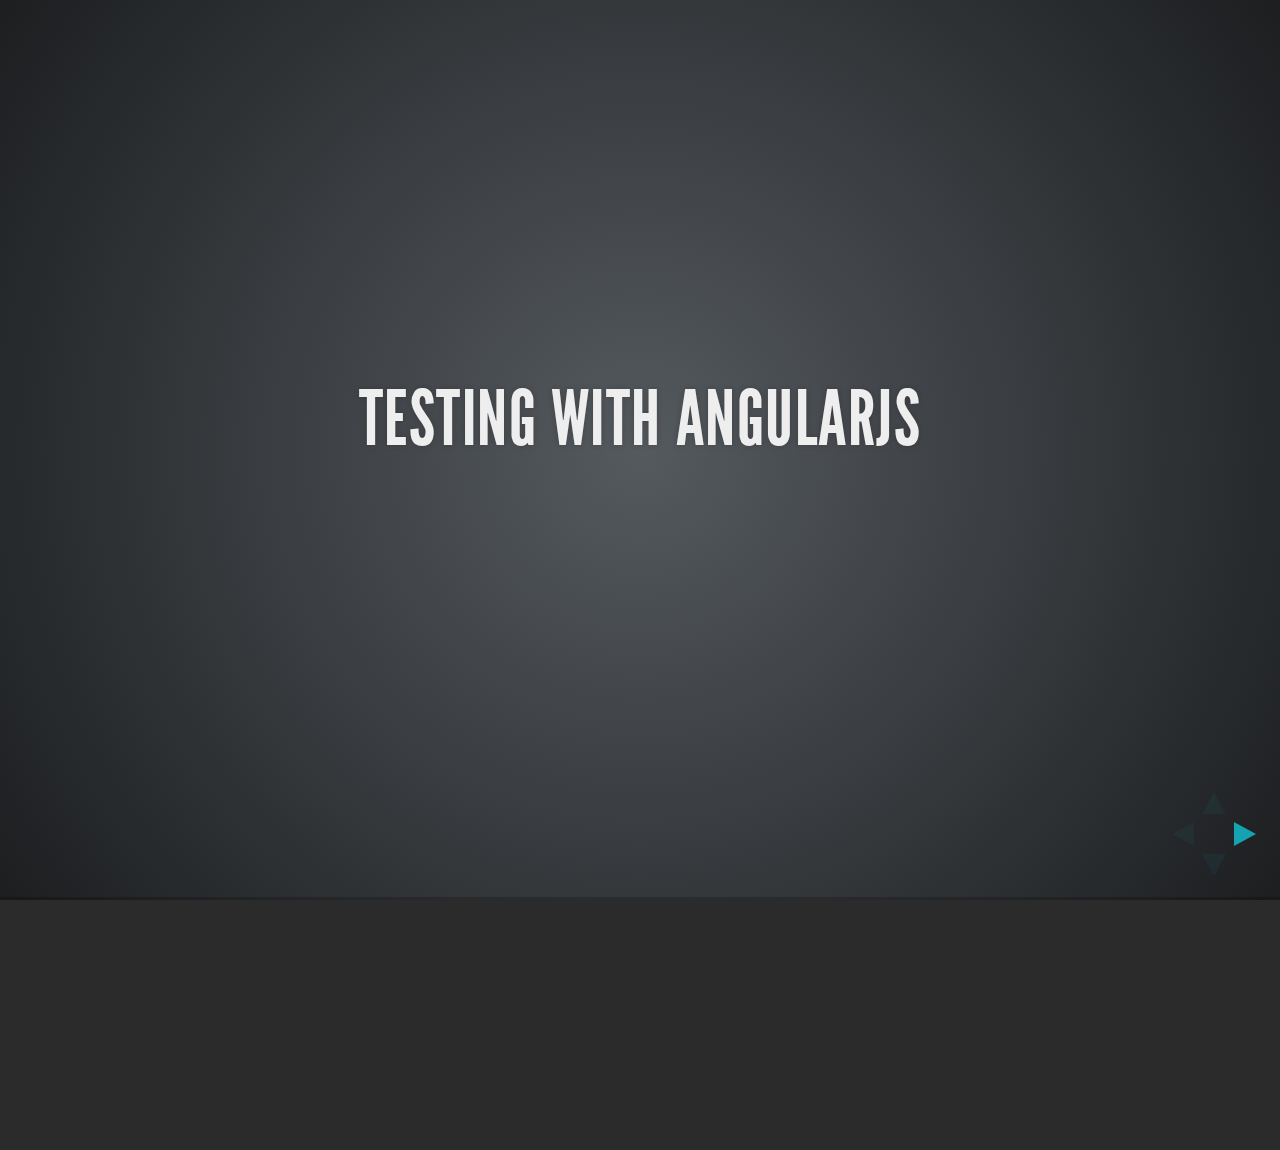
<file: index.html>
<!doctype html>
<html lang="en">

<head>
  <meta charset="utf-8">

  <title>reveal.js - The HTML Presentation Framework</title>

  <meta name="description" content="A framework for easily creating beautiful presentations using HTML">
  <meta name="author" content="Hakim El Hattab">

  <meta name="apple-mobile-web-app-capable" content="yes"/>
  <meta name="apple-mobile-web-app-status-bar-style" content="black-translucent"/>

  <meta name="viewport" content="width=device-width, initial-scale=1.0, maximum-scale=1.0, user-scalable=no">

  <link rel="stylesheet" href="css/reveal.min.css">
  <link rel="stylesheet" href="css/theme/default.css" id="theme">

  <!-- For syntax highlighting -->
  <link rel="stylesheet" href="lib/css/zenburn.css">

  <!-- If the query includes 'print-pdf', use the PDF print sheet -->
  <script>
    document.write('<link rel="stylesheet" href="css/print/' + ( window.location.search.match(/print-pdf/gi) ? 'pdf' : 'paper' ) + '.css" type="text/css" media="print">');
  </script>
</head>

<body>

<div class="reveal">

<!-- Any section element inside of this container is displayed as a slide -->
<div class="slides">
<section>
  <h2>Testing with AngularJS</h2>
</section>


<section>
  <h2>Overview</h2>

  <ul>
    <li>Tools</li>
    <li>Unit Testing</li>
    <li>Directive Testing</li>
    <li>E2E Testing</li>
  </ul>
</section>

<section>
  <h2>AngularJS Test Pyramid</h2>

  <p><img src="images/angular-pyramid-alpha.png" alt=""/></p>
</section>

<section>
  <h2>Tools</h2>

  <ul>
    <li class="fragment"><b>Test Runner:</b> Karma</li>
    <p/>
    <li class="fragment"><b>Test Framework:</b> Jasmine</li>
    <p/>
    <li class="fragment"><b>Headless Browser:</b> PhantomJS</li>
  </ul>

</section>

<section>

  <h2>Alternatives</h2>

  <ul>
    <li class="fragment"><b>Framework:</b> Mocha</li>
    <p/>
    <li class="fragment"><b>Assertions:</b> Chai</li>
    <p/>
    <li class="fragment"><b>Mocking: </b> Sinon</li>
  </ul>

</section>

<section>

  <h3>Unit Tests</h3>

  <ul>
    <li class="fragment">Test your business logic in Services, Controllers and Filters</li>
    <p/>
    <li class="fragment">Perfect for Test Driven Development (TDD)</li>
    <p/>
    <li class="fragment">Principle: Testing in Isolation -> Dependencies are mocked</li>
  </ul>


</section>

<section>
  <h3>Unit Testing</h3>
    <pre><code class="javascript">
      angular.module('app.mathService', [])
        .service('mathService', function() {
          this.add = function(a, b) {
            return a + b;
          };
        });

      describe('mathService', function () {
        var mathService;

        beforeEach(function () {
          module('app.mathService');

          inject(function (_mathService_) {
            mathService = _mathService_;
          });
        });

        describe('add()', function() {
          it('adds two numbers', function() {
            expect(mathService.add(2, 3)).toEqual(5);
          });
        });
      });
    </code></pre>
</section>

<section>
  <h3>Mocking</h3>

  <pre><code class="javascript">
      angular.module('app.itemService', [])
        .service('itemService', function(validatorService) {
          this.update = function(item) {
            if (validatorService.isValid(item)) {
              // Update item
              return true;
            } else {
              return false;
            }
          };
        });
  </code></pre>

</section>

<section>
  <h3>Mocking</h3>

  <pre><code class="javascript">
      describe('itemService', function () {
        var itemService, isValid;

        beforeEach(function () {
          module('app.itemService', function($provide) {
            $provide.constant('validatorService', {
              isValid: function() { return isValid; }
            });
          });

          inject(function (_itemService_) {
            itemService = _itemService_;
          });

          isValid = false;
        });
      });
  </code></pre>

</section>

<section>
  <h3>Mocking</h3>

  <pre><code class="javascript">
      // $provide.constant('itemService', {
      //   isValid: function() { return isValid; }
      // });

      describe('update()', function() {
        it('updates when validation is passed', function() {
          isValid = true;
          expect(itemService.update({})).toBeTruthy();
        });

        it('does not update when validation fails', function() {
          isValid = false;
          expect(itemService.update({})).toBeFalsy();
        });
      });
  </code></pre>

</section>

<section>
  <h3>Spying</h3>

  <pre><code class="javascript">
      angular.module('app.itemService', [])
        .service('itemService', function(validatorService) {
          this.update = function(item) {
            if (validatorService.isValid(item)) {
              // Update item
              return true;
            } else {
              return false;
            }
          };
        });
  </code></pre>
</section>

<section>
  <h3>Spying</h3>

  <pre><code class="javascript">

      describe('itemService', function () {
        var itemService, validatorService;

        beforeEach(function () {
          module('app.itemService');

          inject(function (_itemService_, _validatorService_) {
            itemService = _itemService_;
            validatorService = _validatorService_;
          });
        });
      });
  </code></pre>
</section>

<section>
  <h3>Spying</h3>

  <pre><code class="javascript">

      describe('update()', function() {
        var item = {};

        it('updates when validation is passed', function() {
          spyOn(validatorService, 'isValid').and.returnValue(true);
          expect(validatorService.isValid).toHaveBeenCalledWith(item);
          expect(itemService.update(item)).toBeTruthy();
        });

        it('does not update when validation fails', function() {
          spyOn(validatorService, 'isValid').and.returnValue(false);
          expect(validatorService.isValid).toHaveBeenCalledWith(item);
          expect(itemService.update(item)).toBeFalsy();
        });
      });
  </code></pre>
</section>

<section>
  <h3>Directive Tests</h3>

  <ul>
    <li class="fragment">A part of the app tested through the DOM</li>
    <p/>
    <li class="fragment">Test interaction with UI</li>
    <p/>
    <li class="fragment">Integration Test</li>
  </ul>

</section>

<section>
  <h3>Directive Testing</h3>
      <pre><code class="javascript">
          angular.module('app.incrementer', []).
            .directive('incrementer', function() {
              return {
                restrict: 'E',
                scope: {
                  item: '='
                },
                template: '<button ng-click="increment()">+</button>',
                link: function(scope) {
                  scope.increment = function() {
                    item.count = item.count + 1;
                  }
                }
              };
            });
      </code></pre>
</section>

<section>
  <h3>Directive Testing</h3>
      <pre><code class="javascript">
        describe('incrementer', function () {
          var element, scope, item = {};

          beforeEach(function () {
            item.count = 0;

            module('app.incrementer');

            inject(function ($compile, $rootScope) {
              var $scope = $rootScope.$new();
              $scope.item = item;
              template = '<incrementer item="item"></incrementer>';

              element = angular.element(template);
              $compile(element)($scope);
              $scope.$digest();

              scope = element.isolateScope();
            });
          });
        });
      </code></pre>
</section>

<section>

  <h3>Directive Testing</h3>

      <pre><code>
        it('calls increment on click', function () {
          spyOn(scope, 'increment');
          element.find('button').click();
          expect(scope.increment).toHaveBeenCalled();
        });

        describe('increment()', function() {
          it('increments the item\'s count property', function() {
            expect(item.count).toEqual(0);
            scope.increment();
            expect(item.count).toEqual(1);
          });
        });
      </code></pre>

</section>

<section>
  <h3>E2E (Scenario) Tests</h3>

  <ul>
    <li class="fragment">Integrated with Angular: Knows when the app is ready</li>
    <p/>
    <li class="fragment"><b>Protractor:</b> Based on Webdriver</li>
    <p/>
    <li class="fragment">Jasmine like syntax</li>
  </ul>

</section>

<section>
  <h3>E2E Test Example</h3>

      <pre><code>
        describe('E2E Test', function () {

          beforeEach(function () {
            browser().navigateTo('http://localhost/url/to/test/index.html');
          });

          it("should show a dialog", function () {
            element('.show-dialog').click();
            expect(element(".dialog").count()).toBe(1);
          });
        });
      </code></pre>
</section>

<section>
  <h3>Thank you</h3>

  <p>
    <div>created by</div>
    <div>
      <a href="http://github.com/LFDM" target="_blank">Gernot Höflechner</a>
    </div>
    <div>
      <a href="http://andimarek.com" target="_blank">Andi Marek</a>
    </div>
  </p>

  <p>
      <img src="images/si-logo-invers.png" width="300" alt=""/>
      <div>
        <a href="http://www.small-improvements.com">http://www.small-improvements.com</a>
      </div>
  </p>
</section>


</div>

</div>

<script src="lib/js/head.min.js"></script>
<script src="js/reveal.min.js"></script>

<script>

  // Full list of configuration options available here:
  // https://github.com/hakimel/reveal.js#configuration
  Reveal.initialize({
    controls: true,
    progress: true,
    history: true,
    center: true,

    theme: Reveal.getQueryHash().theme, // available themes are in /css/theme
    transition: Reveal.getQueryHash().transition || 'default', // default/cube/page/concave/zoom/linear/fade/none

    // Optional libraries used to extend on reveal.js
    dependencies: [
      { src: 'lib/js/classList.js', condition: function () {
        return !document.body.classList;
      } },
      { src: 'plugin/markdown/marked.js', condition: function () {
        return !!document.querySelector('[data-markdown]');
      } },
      { src: 'plugin/markdown/markdown.js', condition: function () {
        return !!document.querySelector('[data-markdown]');
      } },
      { src: 'plugin/highlight/highlight.js', async: true, callback: function () {
        hljs.initHighlightingOnLoad();
      } },
      { src: 'plugin/zoom-js/zoom.js', async: true, condition: function () {
        return !!document.body.classList;
      } },
      { src: 'plugin/notes/notes.js', async: true, condition: function () {
        return !!document.body.classList;
      } }
    ]
  });

</script>

</body>
</html>
</file>
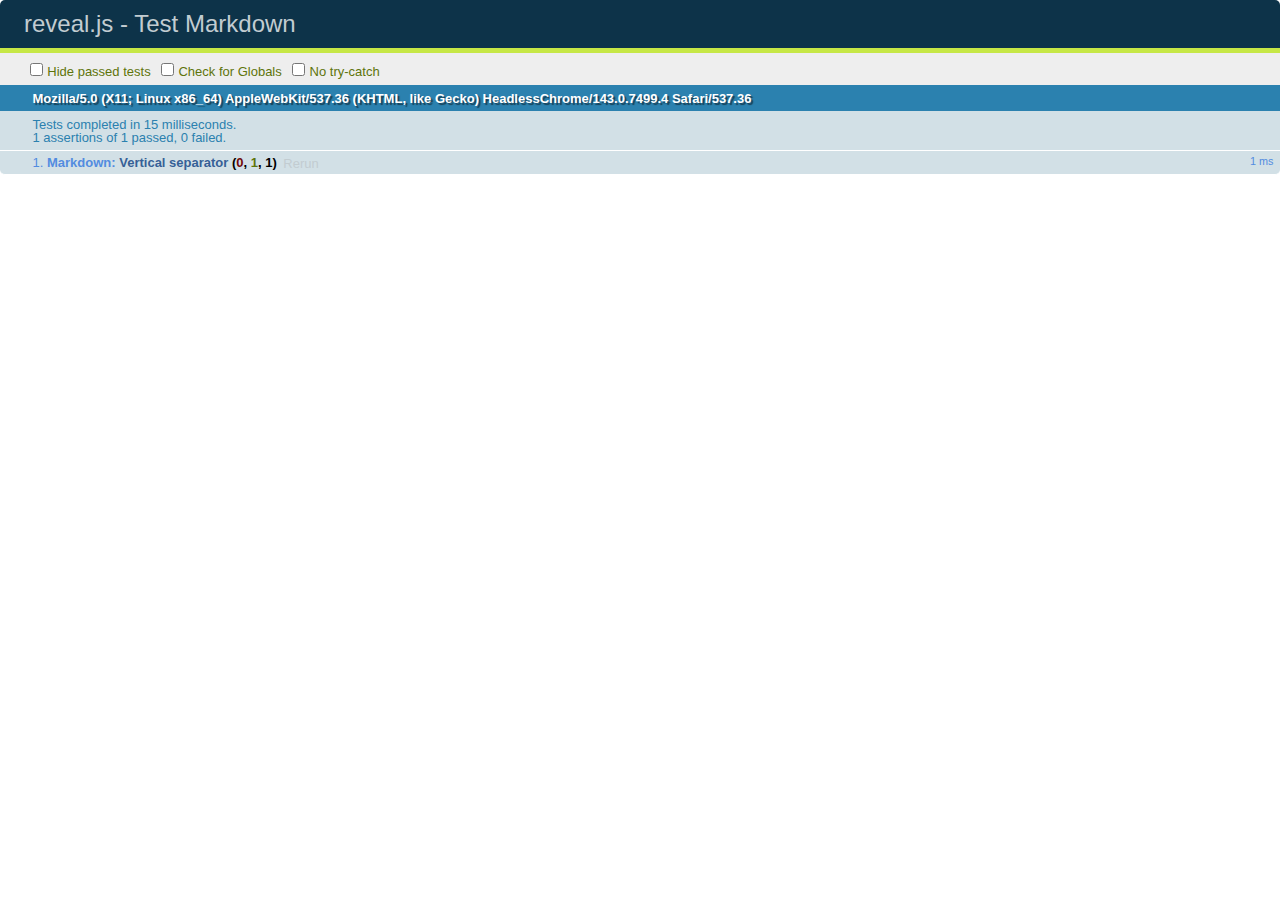
<file: test/test-markdown.html>
<!doctype html>
<html lang="en">

	<head>
		<meta charset="utf-8">

		<title>reveal.js - Test Markdown</title>

		<link rel="stylesheet" href="../css/reveal.min.css">
		<link rel="stylesheet" href="qunit-1.12.0.css">
	</head>

	<body style="overflow: auto;">

		<div id="qunit"></div>
  		<div id="qunit-fixture"></div>

		<div class="reveal" style="display: none;">

			<div class="slides">

				<!-- <section data-markdown="example.md" data-separator="^\n\n\n" data-vertical="^\n\n"></section> -->

				<!-- Slides are separated by newline + three dashes + newline, vertical slides identical but two dashes -->
				<section data-markdown data-separator="^\n---\n$" data-vertical="^\n--\n$">
					<script type="text/template">
						## Slide 1.1

						--

						## Slide 1.2

						---

						## Slide 2
					</script>
				</section>

			</div>

		</div>

		<script src="../lib/js/head.min.js"></script>
		<script src="../js/reveal.min.js"></script>
		<script src="../plugin/markdown/marked.js"></script>
		<script src="../plugin/markdown/markdown.js"></script>
		<script src="qunit-1.12.0.js"></script>

		<script src="test-markdown.js"></script>

	</body>
</html>
</file>
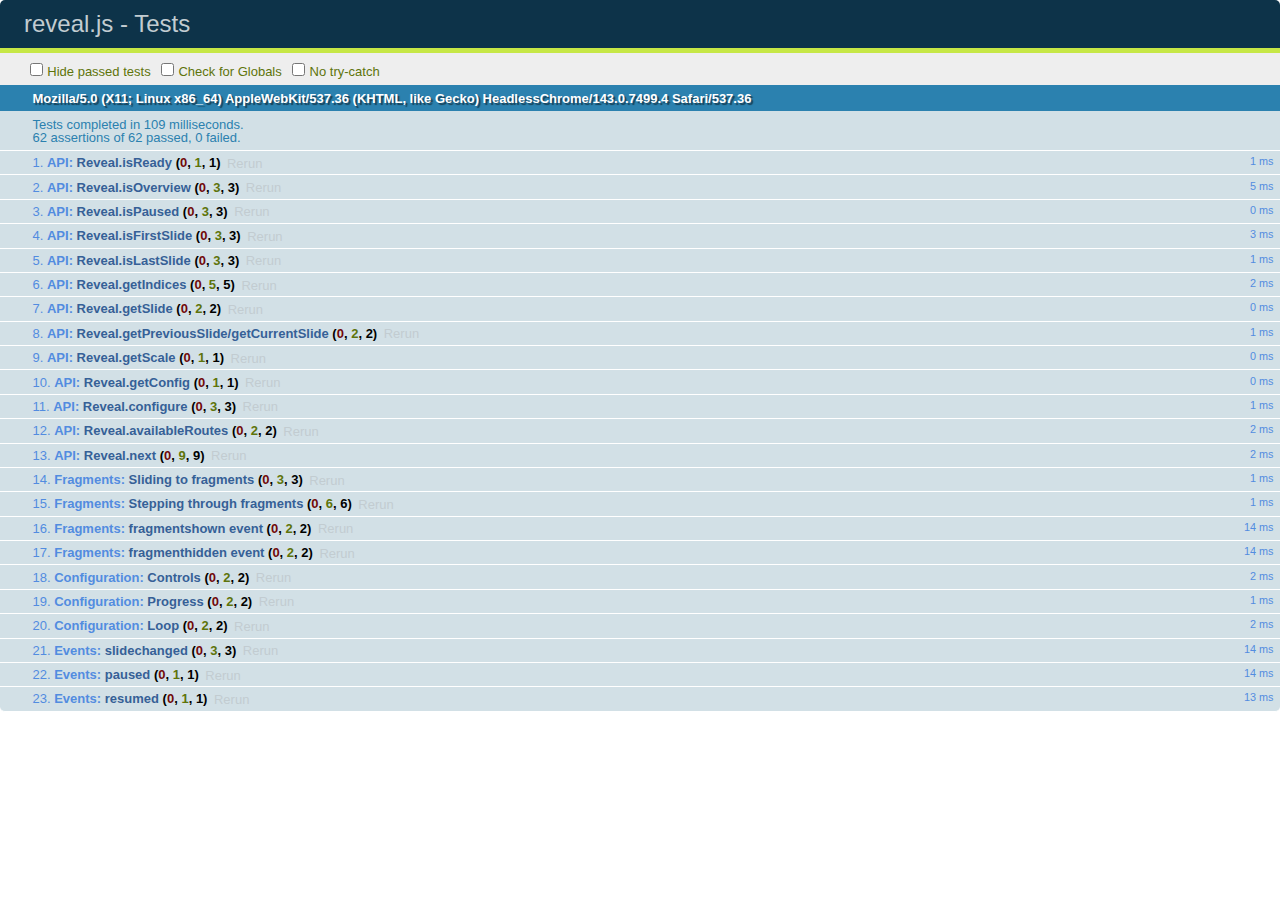
<file: test/test.html>
<!doctype html>
<html lang="en">

	<head>
		<meta charset="utf-8">

		<title>reveal.js - Tests</title>

		<link rel="stylesheet" href="../css/reveal.min.css">
		<link rel="stylesheet" href="qunit-1.12.0.css">
	</head>

	<body style="overflow: auto;">

		<div id="qunit"></div>
  		<div id="qunit-fixture"></div>

		<div class="reveal" style="display: none;">

			<div class="slides">

				<section>
					<h1>1</h1>
				</section>

				<section>
					<section>
						<h1>2.1</h1>
					</section>
					<section>
						<h1>2.2</h1>
					</section>
					<section>
						<h1>2.3</h1>
					</section>
				</section>

				<section>
					<h1>4</h1>
					<ul>
						<li class="fragment">4.1</li>
						<li class="fragment">4.2</li>
						<li class="fragment">4.3</li>
					</ul>
				</section>

				<section>
					<h1>4</h1>
				</section>

			</div>

		</div>

		<script src="../lib/js/head.min.js"></script>
		<script src="../js/reveal.min.js"></script>
		<script src="qunit-1.12.0.js"></script>

		<script src="test.js"></script>

	</body>
</html>
</file>
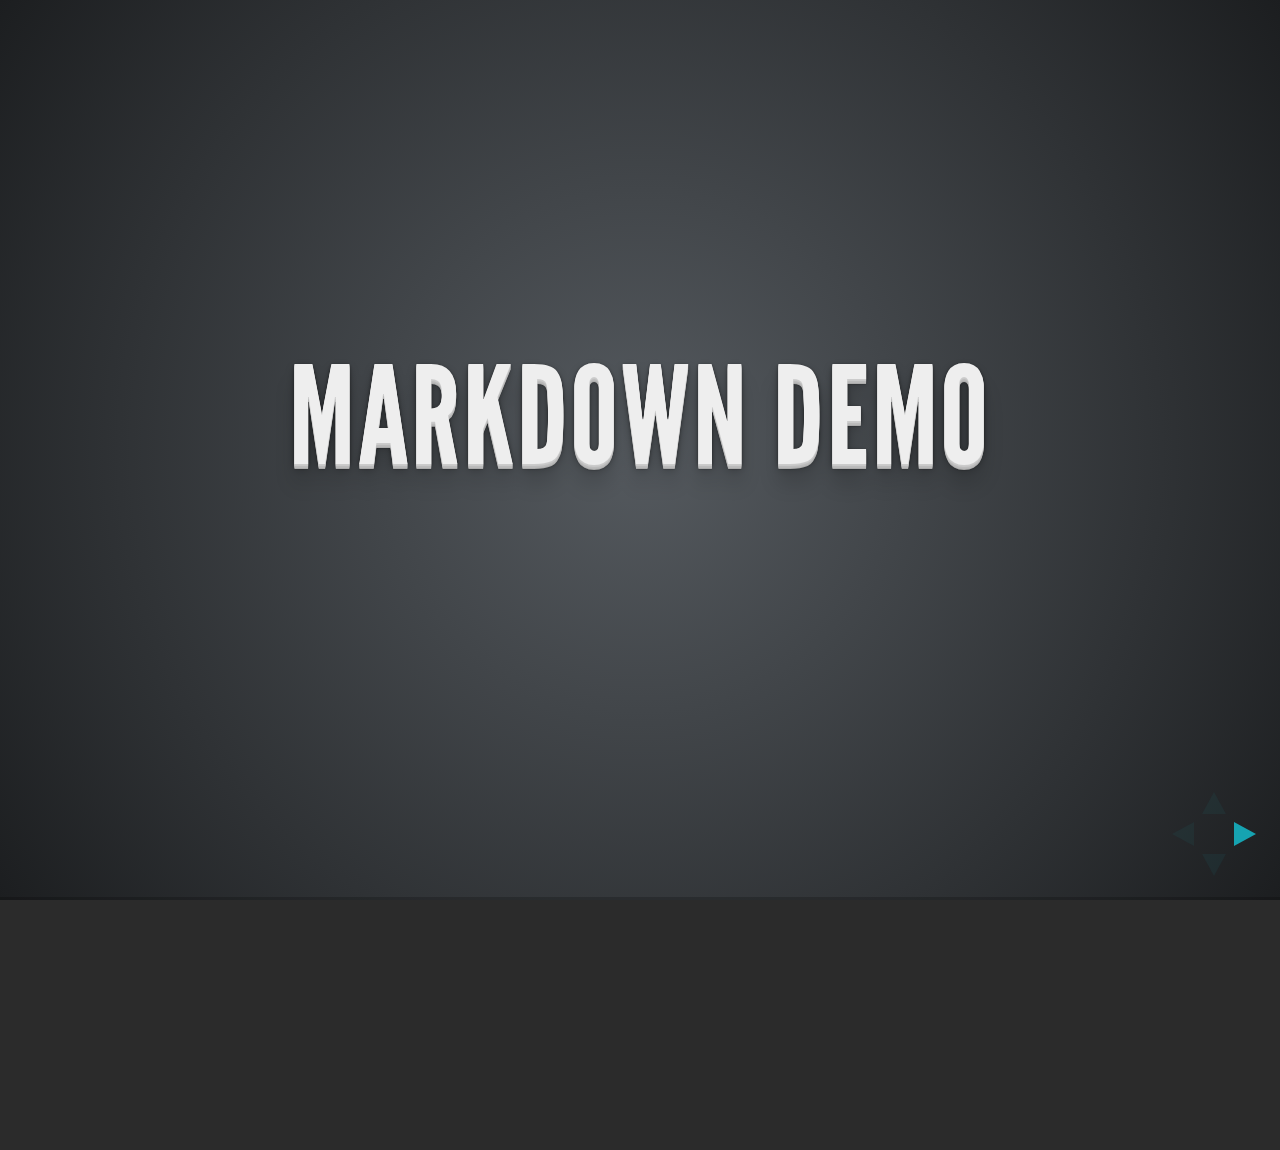
<file: plugin/markdown/example.html>
<!doctype html>
<html lang="en">

	<head>
		<meta charset="utf-8">

		<title>reveal.js - Markdown Demo</title>

		<link rel="stylesheet" href="../../css/reveal.css">
		<link rel="stylesheet" href="../../css/theme/default.css" id="theme">
	</head>

	<body>

		<div class="reveal">

			<div class="slides">

                <!-- Use external markdown resource, separate slides by three newlines; vertical slides by two newlines -->
                <section data-markdown="example.md" data-separator="^\n\n\n" data-vertical="^\n\n"></section>

                <!-- Slides are separated by three dashes (quick 'n dirty regular expression) -->
                <section data-markdown data-separator="---">
                    <script type="text/template">
                        ## Demo 1
                        Slide 1
                        ---
                        ## Demo 1
                        Slide 2
                        ---
                        ## Demo 1
                        Slide 3
                    </script>
                </section>

                <!-- Slides are separated by newline + three dashes + newline, vertical slides identical but two dashes -->
                <section data-markdown data-separator="^\n---\n$" data-vertical="^\n--\n$">
                    <script type="text/template">
                        ## Demo 2
                        Slide 1.1

                        --

                        ## Demo 2
                        Slide 1.2

                        ---

                        ## Demo 2
                        Slide 2
                    </script>
                </section>

                <!-- No "extra" slides, since there are no separators defined (so they'll become horizontal rulers) -->
                <section data-markdown>
                    <script type="text/template">
                        A

                        ---

                        B

                        ---

                        C
                    </script>
                </section>

            </div>
		</div>

		<script src="../../lib/js/head.min.js"></script>
		<script src="../../js/reveal.js"></script>

		<script>

			Reveal.initialize({
				controls: true,
				progress: true,
				history: true,
				center: true,

				theme: Reveal.getQueryHash().theme,
				transition: Reveal.getQueryHash().transition || 'default',

				// Optional libraries used to extend on reveal.js
				dependencies: [
					{ src: '../../lib/js/classList.js', condition: function() { return !document.body.classList; } },
					{ src: 'marked.js', condition: function() { return !!document.querySelector( '[data-markdown]' ); } },
                    { src: 'markdown.js', condition: function() { return !!document.querySelector( '[data-markdown]' ); } },
					{ src: '../notes/notes.js' }
				]
			});

		</script>

	</body>
</html>
</file>
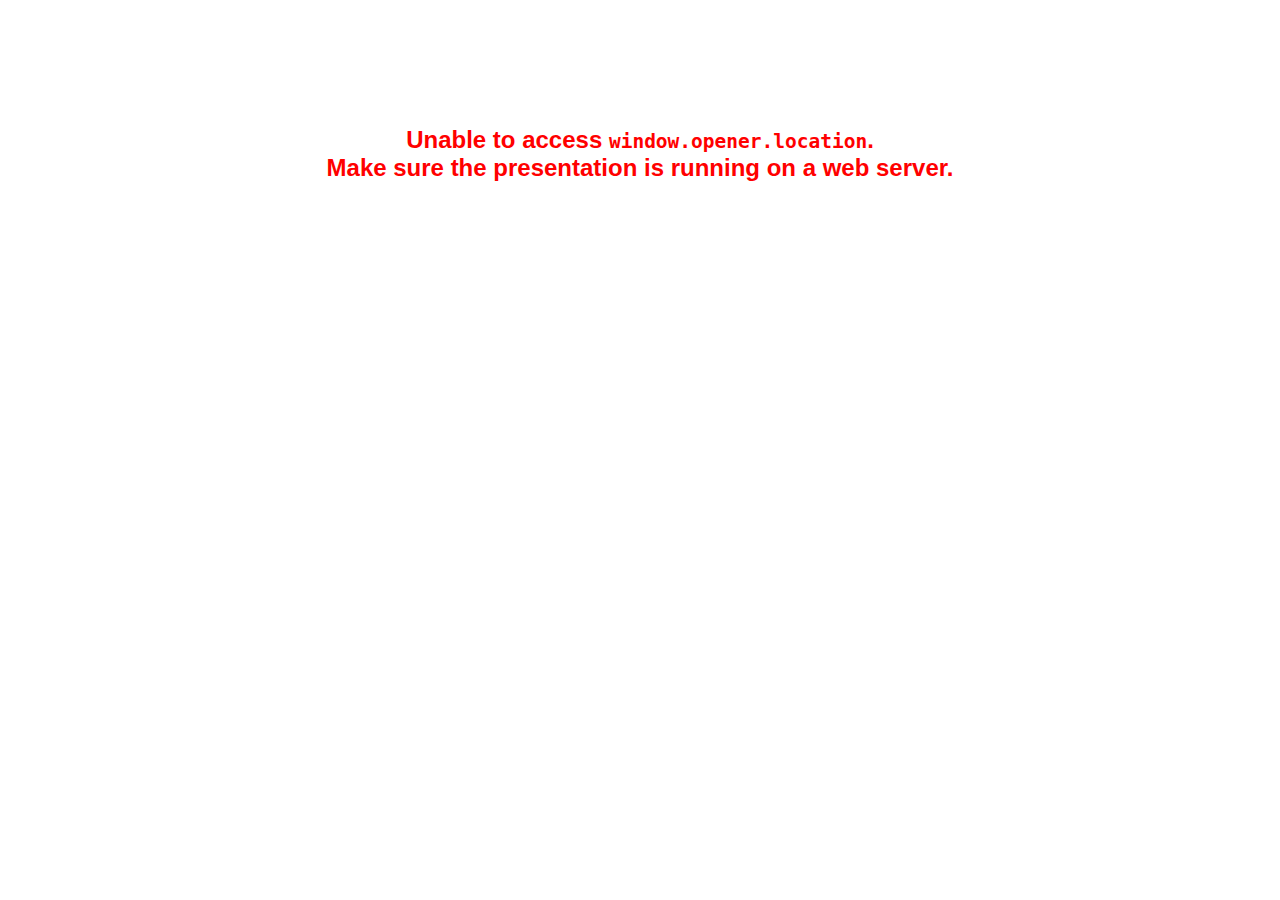
<file: plugin/notes/notes.html>
<!doctype html>
<html lang="en">
	<head>
		<meta charset="utf-8">

		<title>reveal.js - Slide Notes</title>

		<style>
			body {
				font-family: Helvetica;
			}

			#notes {
				font-size: 24px;
				width: 640px;
				margin-top: 5px;
				clear: left;
			}

			#wrap-current-slide {
				width: 640px;
				height: 512px;
				float: left;
				overflow: hidden;
			}

			#current-slide {
				width: 1280px;
				height: 1024px;
				border: none;

				-webkit-transform-origin: 0 0;
				   -moz-transform-origin: 0 0;
					-ms-transform-origin: 0 0;
					 -o-transform-origin: 0 0;
						transform-origin: 0 0;

				-webkit-transform: scale(0.5);
				   -moz-transform: scale(0.5);
					-ms-transform: scale(0.5);
					 -o-transform: scale(0.5);
						transform: scale(0.5);
			}

			#wrap-next-slide {
				width: 448px;
				height: 358px;
				float: left;
				margin: 0 0 0 10px;
				overflow: hidden;
			}

			#next-slide {
				width: 1280px;
				height: 1024px;
				border: none;

				-webkit-transform-origin: 0 0;
				   -moz-transform-origin: 0 0;
					-ms-transform-origin: 0 0;
					 -o-transform-origin: 0 0;
						transform-origin: 0 0;

				-webkit-transform: scale(0.35);
				   -moz-transform: scale(0.35);
					-ms-transform: scale(0.35);
					 -o-transform: scale(0.35);
						transform: scale(0.35);
			}

			.slides {
				position: relative;
				margin-bottom: 10px;
				border: 1px solid black;
				border-radius: 2px;
				background: rgb(28, 30, 32);
			}

			.slides span {
				position: absolute;
				top: 3px;
				left: 3px;
				font-weight: bold;
				font-size: 14px;
				color: rgba( 255, 255, 255, 0.9 );
			}

			.error {
				font-weight: bold;
				color: red;
				font-size: 1.5em;
				text-align: center;
				margin-top: 10%;
			}

			.error code {
				font-family: monospace;
			}

			.time {
				width: 448px;
				margin: 30px 0 0 10px;
				float: left;
				text-align: center;
				opacity: 0;

				-webkit-transition: opacity 0.4s;
				   -moz-transition: opacity 0.4s;
				     -o-transition: opacity 0.4s;
				        transition: opacity 0.4s;
			}

			.elapsed,
			.clock {
				color: #333;
				font-size: 2em;
				text-align: center;
				display: inline-block;
				padding: 0.5em;
				background-color: #eee;
				border-radius: 10px;
			}

			.elapsed h2,
			.clock h2 {
				font-size: 0.8em;
				line-height: 100%;
				margin: 0;
				color: #aaa;
			}

			.elapsed .mute {
				color: #ddd;
			}

		</style>
	</head>

	<body>

		<div id="wrap-current-slide" class="slides">
			<script>document.write( '<iframe width="1280" height="1024" id="current-slide" src="'+ window.opener.location.href +'?receiver"></iframe>' );</script>
		</div>

		<div id="wrap-next-slide" class="slides">
			<script>document.write( '<iframe width="640" height="512" id="next-slide" src="'+ window.opener.location.href +'?receiver"></iframe>' );</script>
			<span>UPCOMING:</span>
		</div>

		<div class="time">
			<div class="clock">
				<h2>Time</h2>
				<span id="clock">0:00:00 AM</span>
			</div>
			<div class="elapsed">
				<h2>Elapsed</h2>
				<span id="hours">00</span><span id="minutes">:00</span><span id="seconds">:00</span>
			</div>
		</div>

		<div id="notes"></div>

		<script src="../../plugin/markdown/marked.js"></script>
		<script>

			window.addEventListener( 'load', function() {

				if( window.opener && window.opener.location && window.opener.location.href ) {

					var notes = document.getElementById( 'notes' ),
						currentSlide = document.getElementById( 'current-slide' ),
						nextSlide = document.getElementById( 'next-slide' ),
						silenced = false;

					window.addEventListener( 'message', function( event ) {
						var data = JSON.parse( event.data );

						// No need for updating the notes in case of fragment changes
						if ( data.notes !== undefined) {
							if( data.markdown ) {
								notes.innerHTML = marked( data.notes );
							}
							else {
								notes.innerHTML = data.notes;
							}
						}

						silenced = true;

						// Update the note slides
						currentSlide.contentWindow.Reveal.slide( data.indexh, data.indexv, data.indexf );
						nextSlide.contentWindow.Reveal.slide( data.nextindexh, data.nextindexv );

						silenced = false;

					}, false );

					var start = new Date(),
						timeEl = document.querySelector( '.time' ),
						clockEl = document.getElementById( 'clock' ),
						hoursEl = document.getElementById( 'hours' ),
						minutesEl = document.getElementById( 'minutes' ),
						secondsEl = document.getElementById( 'seconds' );

					setInterval( function() {

						timeEl.style.opacity = 1;

						var diff, hours, minutes, seconds,
							now = new Date();

						diff = now.getTime() - start.getTime();
						hours = Math.floor( diff / ( 1000 * 60 * 60 ) );
						minutes = Math.floor( ( diff / ( 1000 * 60 ) ) % 60 );
						seconds = Math.floor( ( diff / 1000 ) % 60 );

						clockEl.innerHTML = now.toLocaleTimeString();
						hoursEl.innerHTML = zeroPadInteger( hours );
						hoursEl.className = hours > 0 ? "" : "mute";
						minutesEl.innerHTML = ":" + zeroPadInteger( minutes );
						minutesEl.className = minutes > 0 ? "" : "mute";
						secondsEl.innerHTML = ":" + zeroPadInteger( seconds );

					}, 1000 );

					// Broadcasts the state of the notes window to synchronize
					// the main window
					function synchronizeMainWindow() {

						if( !silenced ) {
							var indices = currentSlide.contentWindow.Reveal.getIndices();
							window.opener.Reveal.slide( indices.h, indices.v, indices.f );
						}

					}

					// Navigate the main window when the notes slide changes
					currentSlide.contentWindow.Reveal.addEventListener( 'slidechanged', synchronizeMainWindow );
					currentSlide.contentWindow.Reveal.addEventListener( 'fragmentshown', synchronizeMainWindow );
					currentSlide.contentWindow.Reveal.addEventListener( 'fragmenthidden', synchronizeMainWindow );

					// Reconfigure the notes window to remove needless UI
					currentSlide.contentWindow.Reveal.configure({ controls: false, progress: false, overview: false });
					nextSlide.contentWindow.Reveal.configure({ controls: false, progress: false, overview: false });

				}
				else {

					document.body.innerHTML =  '<p class="error">Unable to access <code>window.opener.location</code>.<br>Make sure the presentation is running on a web server.</p>';

				}


			}, false );

			function zeroPadInteger( num ) {
				var str = "00" + parseInt( num );
				return str.substring( str.length - 2 );
			}

		</script>
	</body>
</html>
</file>
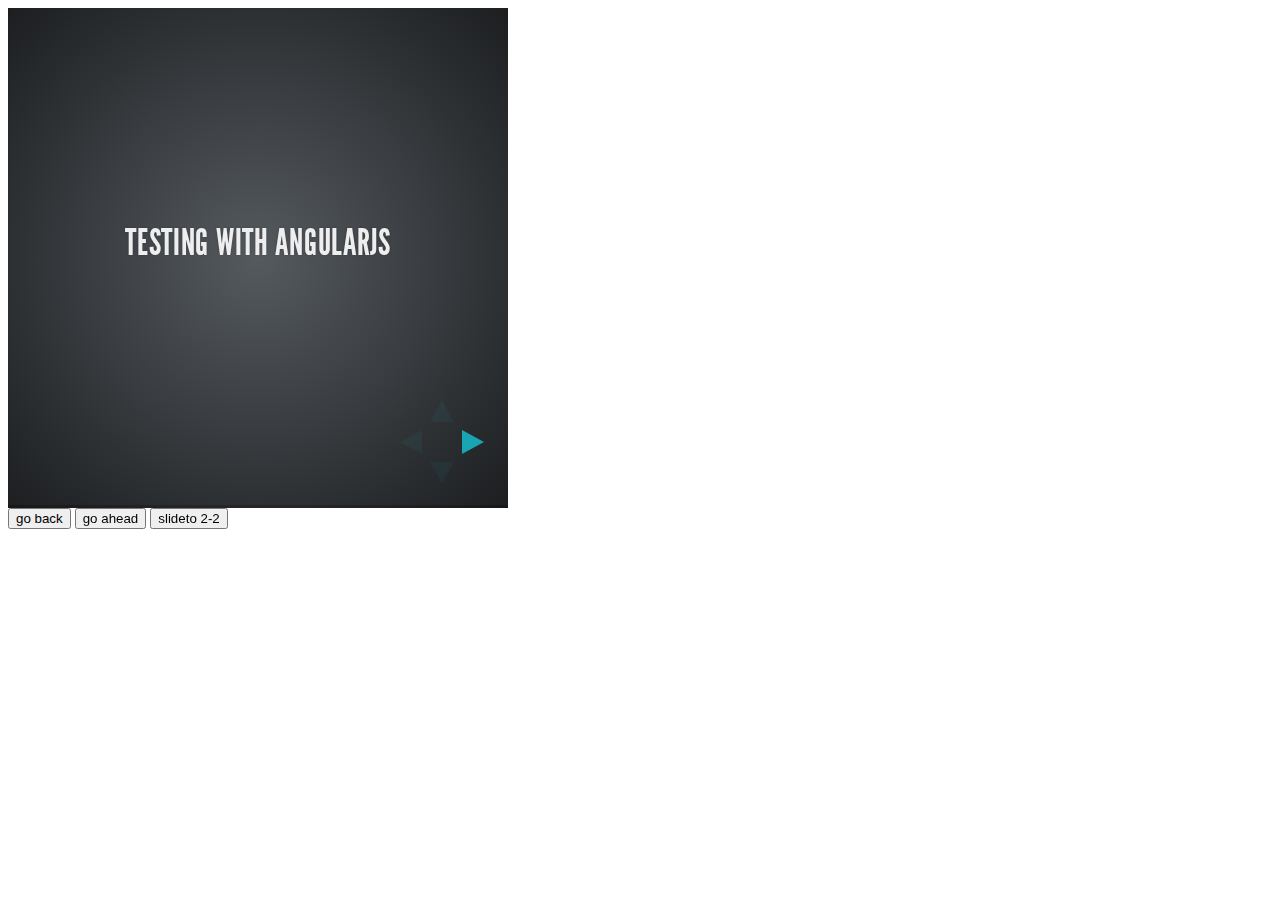
<file: plugin/postmessage/example.html>
<html>
	<body>

		<iframe id="reveal" src="../../index.html" style="border: 0;" width="500" height="500"></iframe>

		<div>
			<input id="back" type="button" value="go back"/>
			<input id="ahead" type="button" value="go ahead"/>
			<input id="slideto" type="button" value="slideto 2-2"/>
		</div>

		<script>

			(function (){

				var back = document.getElementById( 'back' ),
						ahead = document.getElementById( 'ahead' ),
						slideto = document.getElementById( 'slideto' ),
						reveal =  window.frames[0];

					back.addEventListener( 'click', function () {
						
					reveal.postMessage( JSON.stringify({method: 'prev', args: []}), '*' );
				}, false );

				ahead.addEventListener( 'click', function (){
					reveal.postMessage( JSON.stringify({method: 'next', args: []}), '*' );
				}, false );

				slideto.addEventListener( 'click', function (){
					reveal.postMessage( JSON.stringify({method: 'slide', args: [2,2]}), '*' );
				}, false );

			}());

		</script>

	</body>
</html>
</file>
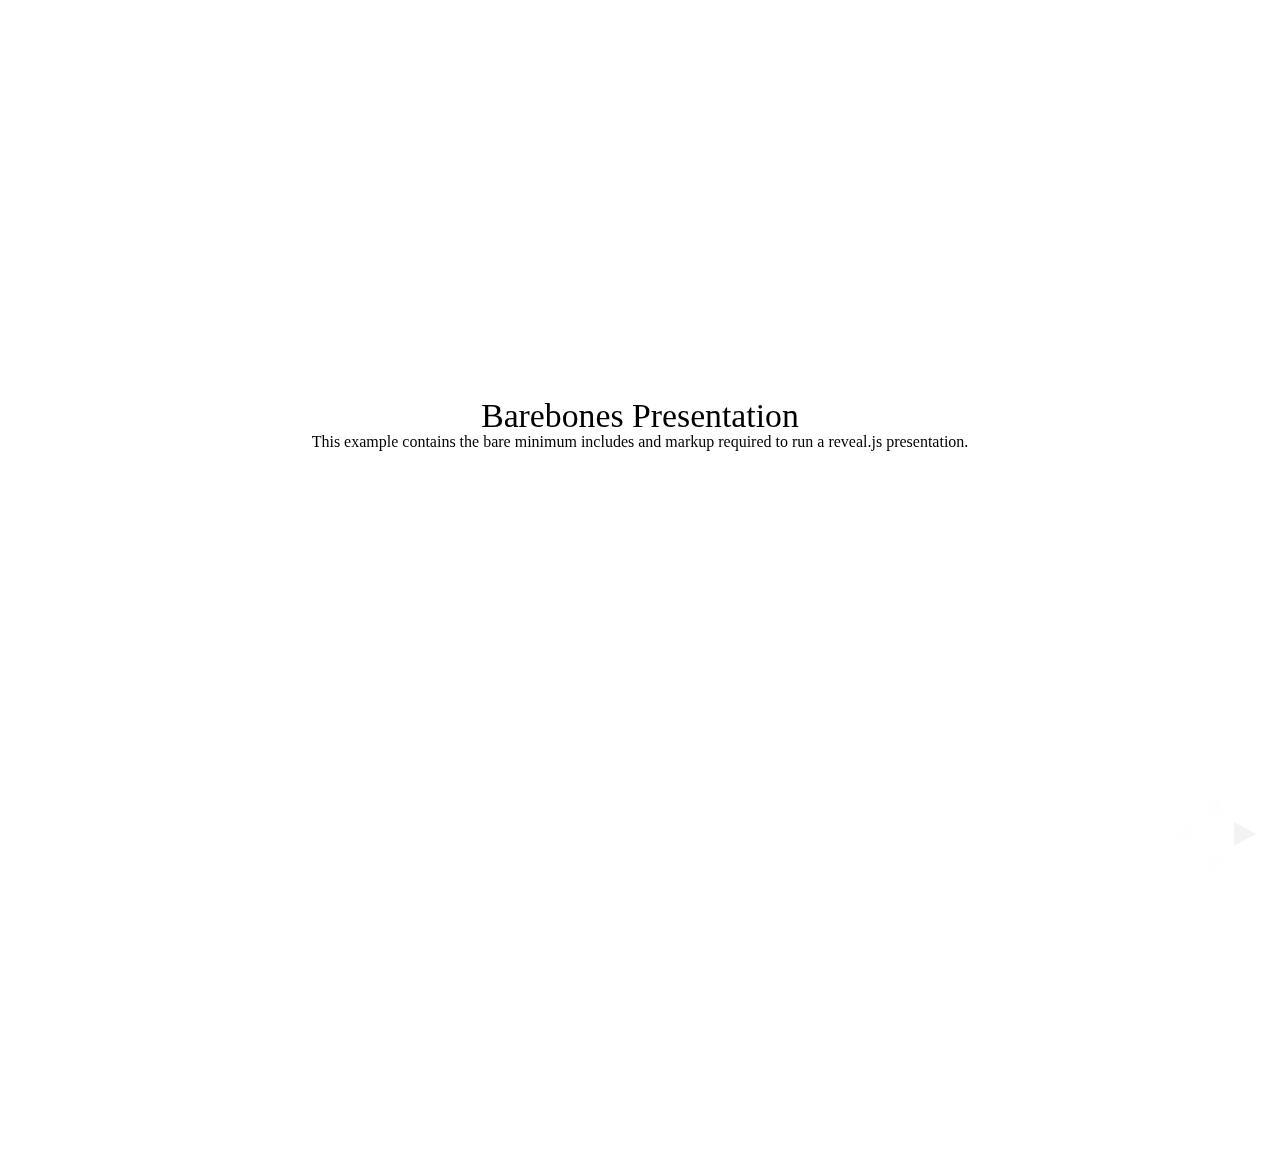
<file: test/examples/barebones.html>
<!doctype html>
<html lang="en">

	<head>
		<meta charset="utf-8">

		<title>reveal.js - Barebones</title>

		<link rel="stylesheet" href="../../css/reveal.min.css">
	</head>

	<body>

		<div class="reveal">

			<div class="slides">

				<section>
					<h2>Barebones Presentation</h2>
					<p>This example contains the bare minimum includes and markup required to run a reveal.js presentation.</p>
				</section>

				<section>
					<h2>No Theme</h2>
					<p>There's no theme included, so it will fall back on browser defaults.</p>
				</section>

			</div>

		</div>

		<script src="../../lib/js/head.min.js"></script>
		<script src="../../js/reveal.min.js"></script>

		<script>

			Reveal.initialize();

		</script>

	</body>
</html>
</file>
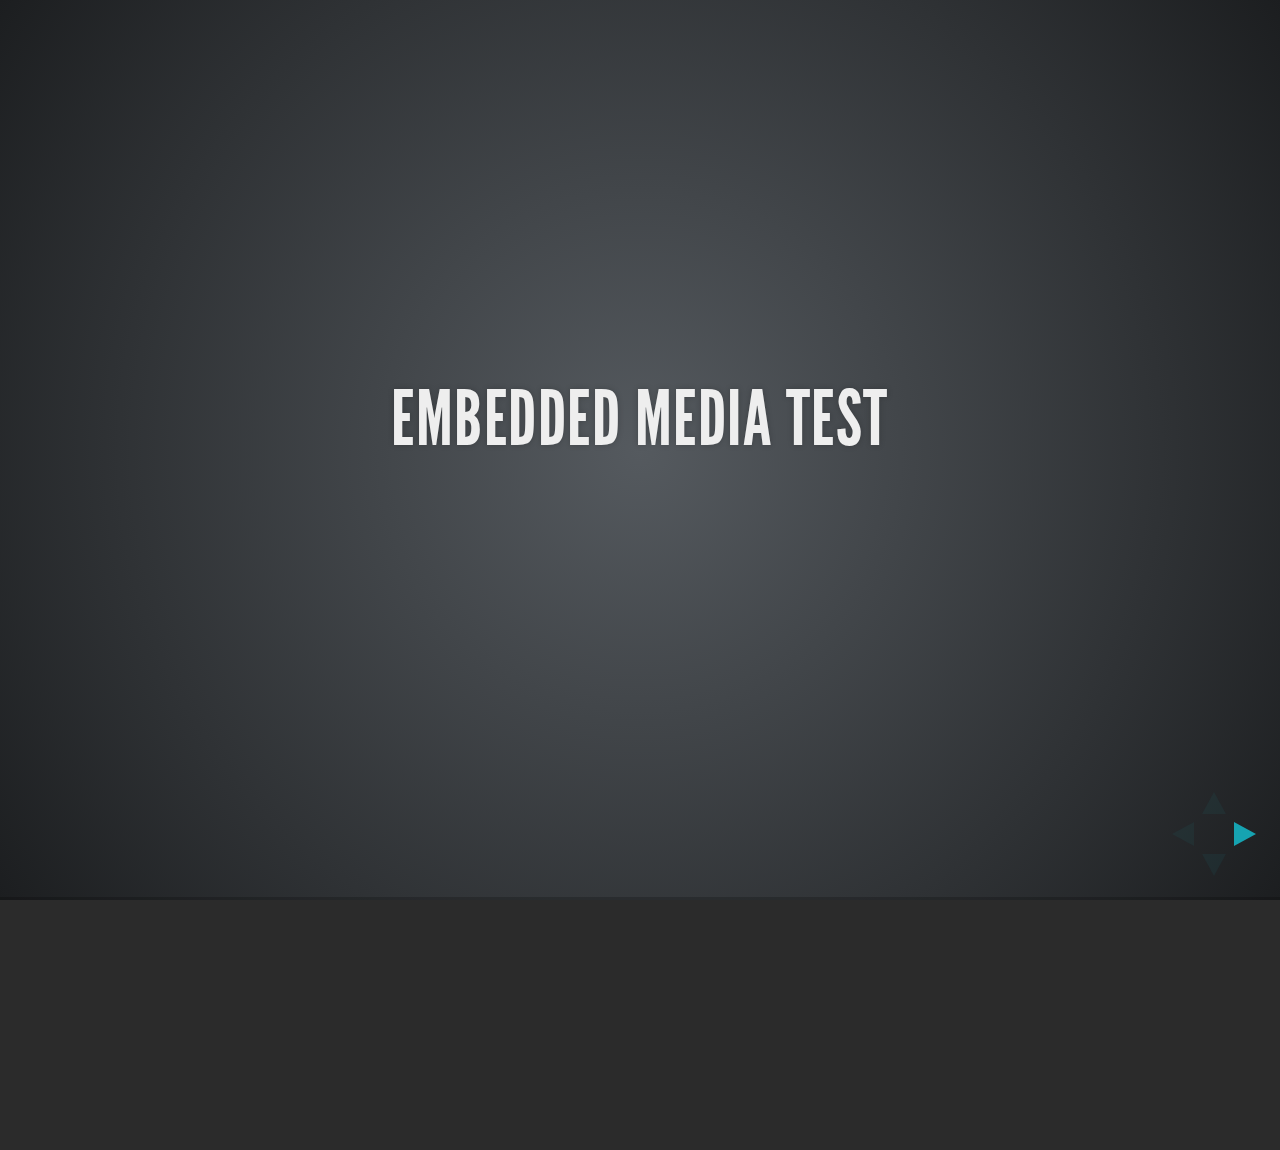
<file: test/examples/embedded-media.html>
<!doctype html>
<html lang="en">

	<head>
		<meta charset="utf-8">

		<title>reveal.js - Embedded Media</title>

		<meta name="viewport" content="width=device-width, initial-scale=1.0, maximum-scale=1.0, user-scalable=no">

		<link rel="stylesheet" href="../../css/reveal.min.css">
		<link rel="stylesheet" href="../../css/theme/default.css" id="theme">
	</head>

	<body>

		<div class="reveal">

			<div class="slides">

				<section>
					<h2>Embedded Media Test</h2>
				</section>

				<section>
					<iframe data-autoplay width="420" height="345" src="http://www.youtube.com/embed/l3RQZ4mcr1c"></iframe>
				</section>

				<section>
					<h2>Empty Slide</h2>
				</section>

			</div>

		</div>

		<script src="../../lib/js/head.min.js"></script>
		<script src="../../js/reveal.min.js"></script>

		<script>

			Reveal.initialize({
				transition: 'linear'
			});

		</script>

	</body>
</html>
</file>
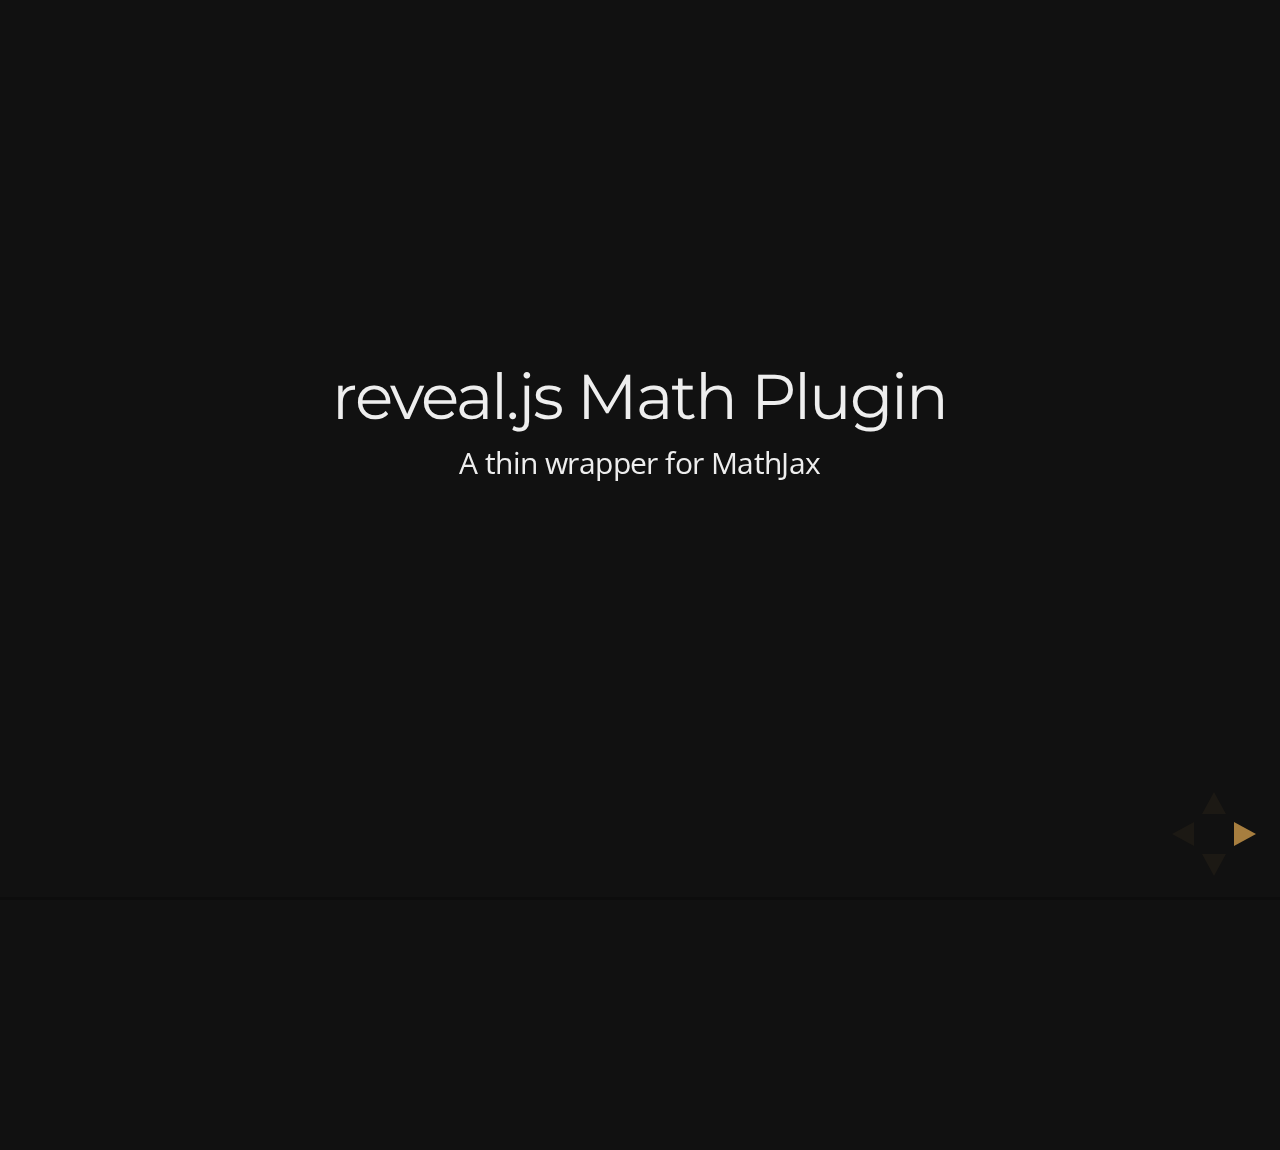
<file: test/examples/math.html>
<!doctype html>
<html lang="en">

	<head>
		<meta charset="utf-8">

		<title>reveal.js - Math Plugin</title>

		<meta name="viewport" content="width=device-width, initial-scale=1.0, maximum-scale=1.0, user-scalable=no">

		<link rel="stylesheet" href="../../css/reveal.min.css">
		<link rel="stylesheet" href="../../css/theme/night.css" id="theme">
	</head>

	<body>

		<div class="reveal">

			<div class="slides">

				<section>
					<h2>reveal.js Math Plugin</h2>
					<p>A thin wrapper for MathJax</p>
				</section>

				<section>
					<h3>The Lorenz Equations</h3>

					\[\begin{aligned}
					\dot{x} &amp; = \sigma(y-x) \\
					\dot{y} &amp; = \rho x - y - xz \\
					\dot{z} &amp; = -\beta z + xy
					\end{aligned} \]
				</section>

				<section>
					<h3>The Cauchy-Schwarz Inequality</h3>

					<script type="math/tex; mode=display">
						\left( \sum_{k=1}^n a_k b_k \right)^2 \leq \left( \sum_{k=1}^n a_k^2 \right) \left( \sum_{k=1}^n b_k^2 \right)
					</script>
				</section>

				<section>
					<h3>A Cross Product Formula</h3>

					\[\mathbf{V}_1 \times \mathbf{V}_2 =  \begin{vmatrix}
					\mathbf{i} &amp; \mathbf{j} &amp; \mathbf{k} \\
					\frac{\partial X}{\partial u} &amp;  \frac{\partial Y}{\partial u} &amp; 0 \\
					\frac{\partial X}{\partial v} &amp;  \frac{\partial Y}{\partial v} &amp; 0
					\end{vmatrix}  \]
				</section>

				<section>
					<h3>The probability of getting \(k\) heads when flipping \(n\) coins is</h3>

					\[P(E)   = {n \choose k} p^k (1-p)^{ n-k} \]
				</section>

				<section>
					<h3>An Identity of Ramanujan</h3>

					\[ \frac{1}{\Bigl(\sqrt{\phi \sqrt{5}}-\phi\Bigr) e^{\frac25 \pi}} =
					1+\frac{e^{-2\pi}} {1+\frac{e^{-4\pi}} {1+\frac{e^{-6\pi}}
					{1+\frac{e^{-8\pi}} {1+\ldots} } } } \]
				</section>

				<section>
					<h3>A Rogers-Ramanujan Identity</h3>

					\[  1 +  \frac{q^2}{(1-q)}+\frac{q^6}{(1-q)(1-q^2)}+\cdots =
					\prod_{j=0}^{\infty}\frac{1}{(1-q^{5j+2})(1-q^{5j+3})}\]
				</section>

				<section>
					<h3>Maxwell&#8217;s Equations</h3>

					\[  \begin{aligned}
					\nabla \times \vec{\mathbf{B}} -\, \frac1c\, \frac{\partial\vec{\mathbf{E}}}{\partial t} &amp; = \frac{4\pi}{c}\vec{\mathbf{j}} \\   \nabla \cdot \vec{\mathbf{E}} &amp; = 4 \pi \rho \\
					\nabla \times \vec{\mathbf{E}}\, +\, \frac1c\, \frac{\partial\vec{\mathbf{B}}}{\partial t} &amp; = \vec{\mathbf{0}} \\
					\nabla \cdot \vec{\mathbf{B}} &amp; = 0 \end{aligned}
					\]
				</section>

				<section>
					<section>
						<h3>The Lorenz Equations</h3>

						<div class="fragment">
							\[\begin{aligned}
							\dot{x} &amp; = \sigma(y-x) \\
							\dot{y} &amp; = \rho x - y - xz \\
							\dot{z} &amp; = -\beta z + xy
							\end{aligned} \]
						</div>
					</section>

					<section>
						<h3>The Cauchy-Schwarz Inequality</h3>

						<div class="fragment">
							\[ \left( \sum_{k=1}^n a_k b_k \right)^2 \leq \left( \sum_{k=1}^n a_k^2 \right) \left( \sum_{k=1}^n b_k^2 \right) \]
						</div>
					</section>

					<section>
						<h3>A Cross Product Formula</h3>

						<div class="fragment">
							\[\mathbf{V}_1 \times \mathbf{V}_2 =  \begin{vmatrix}
							\mathbf{i} &amp; \mathbf{j} &amp; \mathbf{k} \\
							\frac{\partial X}{\partial u} &amp;  \frac{\partial Y}{\partial u} &amp; 0 \\
							\frac{\partial X}{\partial v} &amp;  \frac{\partial Y}{\partial v} &amp; 0
							\end{vmatrix}  \]
						</div>
					</section>

					<section>
						<h3>The probability of getting \(k\) heads when flipping \(n\) coins is</h3>

						<div class="fragment">
							\[P(E)   = {n \choose k} p^k (1-p)^{ n-k} \]
						</div>
					</section>

					<section>
						<h3>An Identity of Ramanujan</h3>

						<div class="fragment">
							\[ \frac{1}{\Bigl(\sqrt{\phi \sqrt{5}}-\phi\Bigr) e^{\frac25 \pi}} =
							1+\frac{e^{-2\pi}} {1+\frac{e^{-4\pi}} {1+\frac{e^{-6\pi}}
							{1+\frac{e^{-8\pi}} {1+\ldots} } } } \]
						</div>
					</section>

					<section>
						<h3>A Rogers-Ramanujan Identity</h3>

						<div class="fragment">
							\[  1 +  \frac{q^2}{(1-q)}+\frac{q^6}{(1-q)(1-q^2)}+\cdots =
							\prod_{j=0}^{\infty}\frac{1}{(1-q^{5j+2})(1-q^{5j+3})}\]
						</div>
					</section>

					<section>
						<h3>Maxwell&#8217;s Equations</h3>

						<div class="fragment">
							\[  \begin{aligned}
							\nabla \times \vec{\mathbf{B}} -\, \frac1c\, \frac{\partial\vec{\mathbf{E}}}{\partial t} &amp; = \frac{4\pi}{c}\vec{\mathbf{j}} \\   \nabla \cdot \vec{\mathbf{E}} &amp; = 4 \pi \rho \\
							\nabla \times \vec{\mathbf{E}}\, +\, \frac1c\, \frac{\partial\vec{\mathbf{B}}}{\partial t} &amp; = \vec{\mathbf{0}} \\
							\nabla \cdot \vec{\mathbf{B}} &amp; = 0 \end{aligned}
							\]
						</div>
					</section>
				</section>

			</div>

		</div>

		<script src="../../lib/js/head.min.js"></script>
		<script src="../../js/reveal.min.js"></script>

		<script>

			Reveal.initialize({
				history: true,
				transition: 'linear',

				math: {
					// mathjax: 'http://cdn.mathjax.org/mathjax/latest/MathJax.js',
					config: 'TeX-AMS_HTML-full'
				},

				dependencies: [
					{ src: '../../lib/js/classList.js' },
					{ src: '../../plugin/math/math.js', async: true }
				]
			});

		</script>

	</body>
</html>
</file>
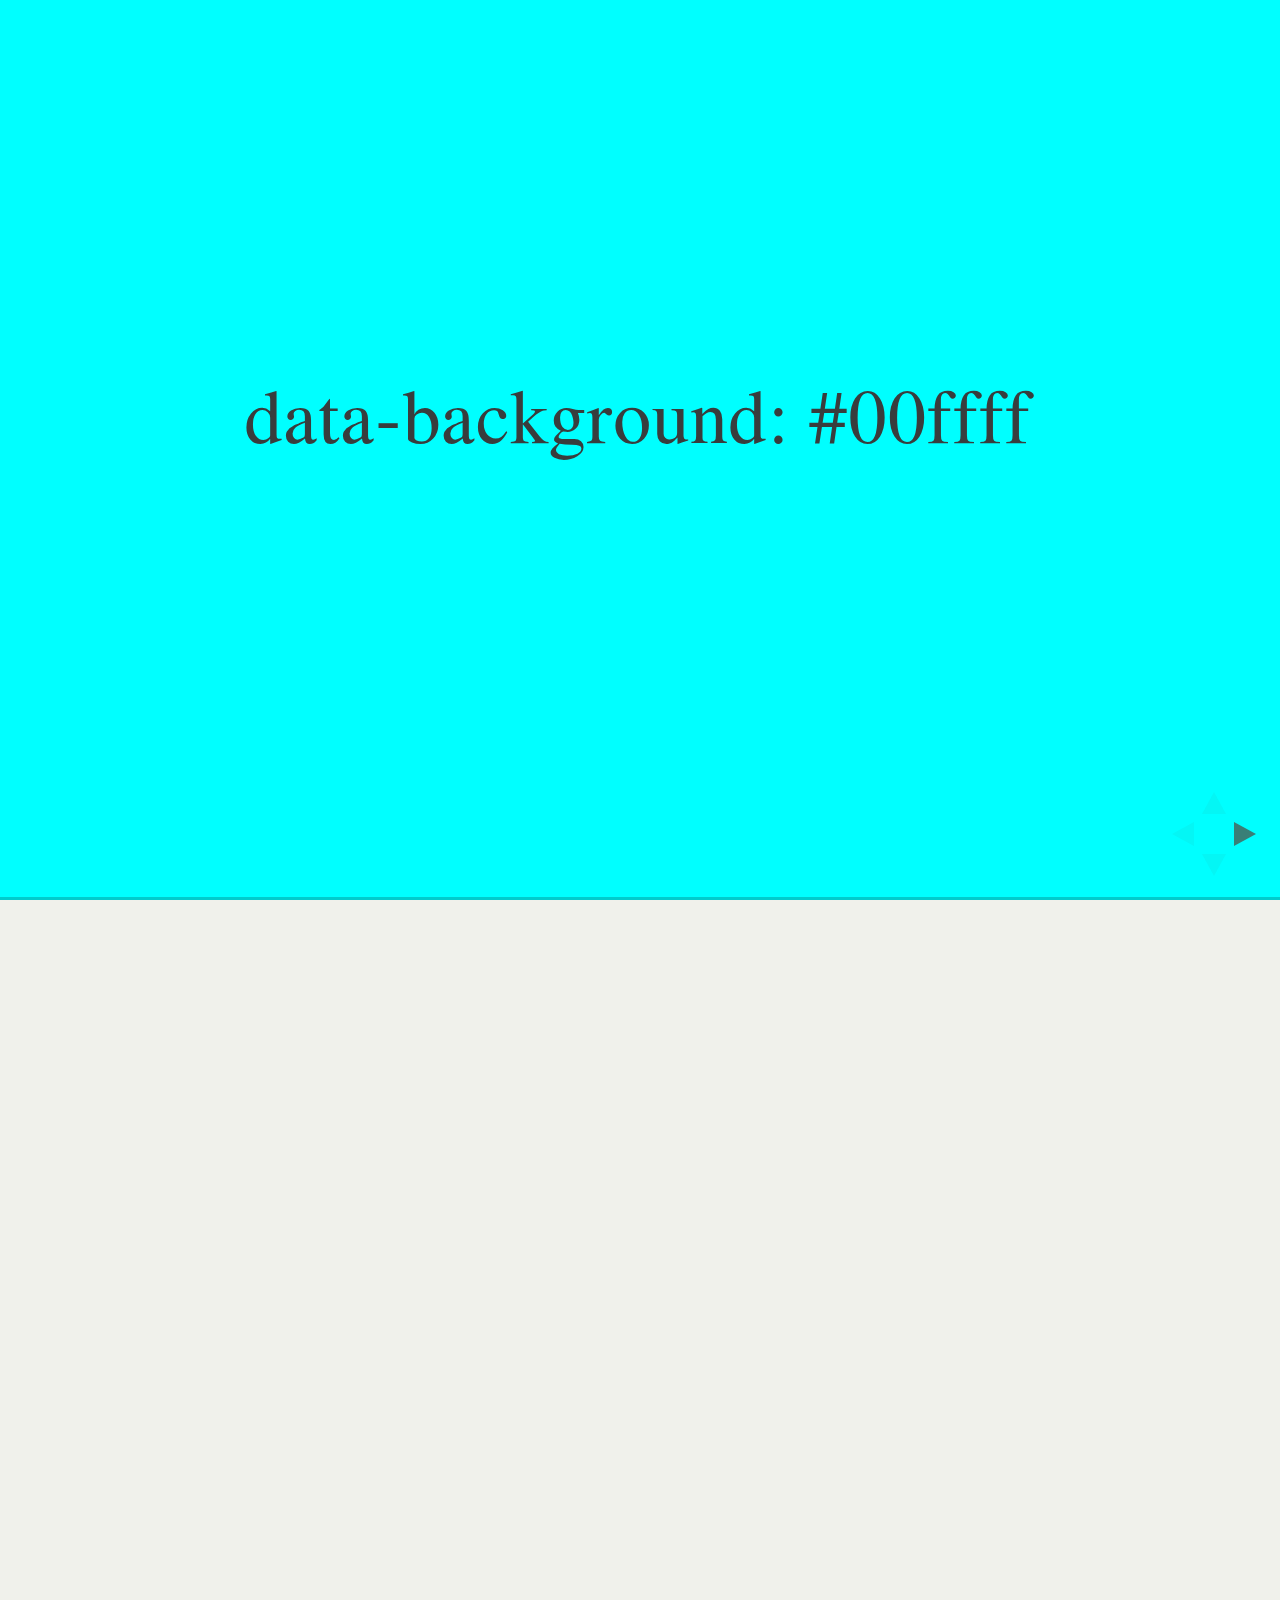
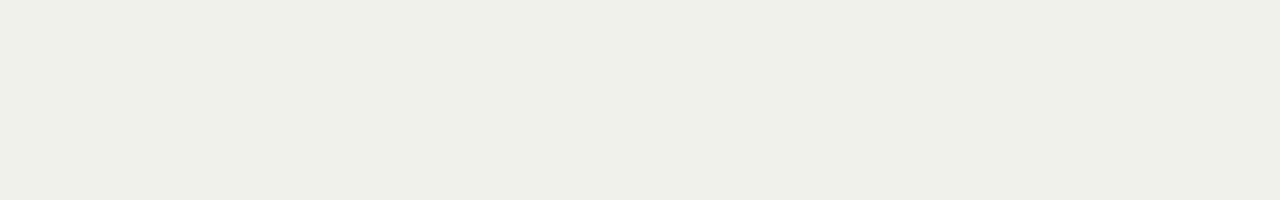
<file: test/examples/slide-backgrounds.html>
<!doctype html>
<html lang="en">

	<head>
		<meta charset="utf-8">

		<title>reveal.js - Slide Backgrounds</title>

		<meta name="viewport" content="width=device-width, initial-scale=1.0, maximum-scale=1.0, user-scalable=no">

		<link rel="stylesheet" href="../../css/reveal.min.css">
		<link rel="stylesheet" href="../../css/theme/serif.css" id="theme">
	</head>

	<body>

		<div class="reveal">

			<div class="slides">

				<section data-background="#00ffff">
					<h2>data-background: #00ffff</h2>
				</section>

				<section data-background="#bb00bb">
					<h2>data-background: #bb00bb</h2>
				</section>

				<section>
					<section data-background="#ff0000">
						<h2>data-background: #ff0000</h2>
					</section>
					<section data-background="rgba(0, 0, 0, 0.2)">
						<h2>data-background: rgba(0, 0, 0, 0.2)</h2>
					</section>
					<section data-background="salmon">
						<h2>data-background: salmon</h2>
					</section>
				</section>

				<section data-background="rgba(0, 100, 100, 0.2)">
					<section>
						<h2>Background applied to stack</h2>
					</section>
					<section>
						<h2>Background applied to stack</h2>
					</section>
					<section data-background="rgba(100, 0, 0, 0.2)">
						<h2>Background applied to slide inside of stack</h2>
					</section>
				</section>

				<section data-background-transition="slide" data-background="assets/image1.png" style="background: rgba(255,255,255,0.9)">
					<h2>Background image</h2>
				</section>

				<section>
					<section data-background-transition="slide" data-background="assets/image1.png" style="background: rgba(255,255,255,0.9)">
						<h2>Background image</h2>
					</section>
					<section data-background-transition="slide" data-background="assets/image1.png" style="background: rgba(255,255,255,0.9)">
						<h2>Background image</h2>
					</section>
				</section>

				<section data-background="assets/image2.png" data-background-size="100px" data-background-repeat="repeat" data-background-color="#111" style="background: rgba(255,255,255,0.9)">
					<h2>Background image</h2>
					<pre>data-background-size="100px" data-background-repeat="repeat" data-background-color="#111"</pre>
				</section>

				<section data-background="#888888">
					<h2>Same background twice (1/2)</h2>
				</section>
				<section data-background="#888888">
					<h2>Same background twice (2/2)</h2>
				</section>

			</div>

		</div>

		<script src="../../lib/js/head.min.js"></script>
		<script src="../../js/reveal.min.js"></script>

		<script>

			// Full list of configuration options available here:
			// https://github.com/hakimel/reveal.js#configuration
			Reveal.initialize({
				center: true,
				// rtl: true,

				transition: 'linear',
				// transitionSpeed: 'slow',
				// backgroundTransition: 'linear'
			});

		</script>

	</body>
</html>
</file>
<file: css/theme/default.css>
@import url(https://fonts.googleapis.com/css?family=Lato:400,700,400italic,700italic);
/**
 * Default theme for reveal.js.
 *
 * Copyright (C) 2011-2012 Hakim El Hattab, http://hakim.se
 */
@font-face {
  font-family: 'League Gothic';
  src: url("../../lib/font/league_gothic-webfont.eot");
  src: url("../../lib/font/league_gothic-webfont.eot?#iefix") format("embedded-opentype"), url("../../lib/font/league_gothic-webfont.woff") format("woff"), url("../../lib/font/league_gothic-webfont.ttf") format("truetype"), url("../../lib/font/league_gothic-webfont.svg#LeagueGothicRegular") format("svg");
  font-weight: normal;
  font-style: normal; }

/*********************************************
 * GLOBAL STYLES
 *********************************************/
body {
  background: #1c1e20;
  background: -moz-radial-gradient(center, circle cover, #555a5f 0%, #1c1e20 100%);
  background: -webkit-gradient(radial, center center, 0px, center center, 100%, color-stop(0%, #555a5f), color-stop(100%, #1c1e20));
  background: -webkit-radial-gradient(center, circle cover, #555a5f 0%, #1c1e20 100%);
  background: -o-radial-gradient(center, circle cover, #555a5f 0%, #1c1e20 100%);
  background: -ms-radial-gradient(center, circle cover, #555a5f 0%, #1c1e20 100%);
  background: radial-gradient(center, circle cover, #555a5f 0%, #1c1e20 100%);
  background-color: #2b2b2b; }

.reveal {
  font-family: "Lato", sans-serif;
  font-size: 36px;
  font-weight: 200;
  letter-spacing: -0.02em;
  color: #eeeeee; }

::selection {
  color: white;
  background: #ff5e99;
  text-shadow: none; }

/*********************************************
 * HEADERS
 *********************************************/
.reveal h1,
.reveal h2,
.reveal h3,
.reveal h4,
.reveal h5,
.reveal h6 {
  margin: 0 0 20px 0;
  color: #eeeeee;
  font-family: "League Gothic", Impact, sans-serif;
  line-height: 0.9em;
  letter-spacing: 0.02em;
  text-transform: uppercase;
  text-shadow: 0px 0px 6px rgba(0, 0, 0, 0.2); }

.reveal h1 {
  text-shadow: 0 1px 0 #cccccc, 0 2px 0 #c9c9c9, 0 3px 0 #bbbbbb, 0 4px 0 #b9b9b9, 0 5px 0 #aaaaaa, 0 6px 1px rgba(0, 0, 0, 0.1), 0 0 5px rgba(0, 0, 0, 0.1), 0 1px 3px rgba(0, 0, 0, 0.3), 0 3px 5px rgba(0, 0, 0, 0.2), 0 5px 10px rgba(0, 0, 0, 0.25), 0 20px 20px rgba(0, 0, 0, 0.15); }

/*********************************************
 * LINKS
 *********************************************/
.reveal a:not(.image) {
  color: #13daec;
  text-decoration: none;
  -webkit-transition: color .15s ease;
  -moz-transition: color .15s ease;
  -ms-transition: color .15s ease;
  -o-transition: color .15s ease;
  transition: color .15s ease; }

.reveal a:not(.image):hover {
  color: #71e9f4;
  text-shadow: none;
  border: none; }

.reveal .roll span:after {
  color: #fff;
  background: #0d99a5; }

/*********************************************
 * IMAGES
 *********************************************/
.reveal section img {
  margin: 15px 0px;
  background: rgba(255, 255, 255, 0.12);
  border: 4px solid #eeeeee;
  box-shadow: 0 0 10px rgba(0, 0, 0, 0.15);
  -webkit-transition: all .2s linear;
  -moz-transition: all .2s linear;
  -ms-transition: all .2s linear;
  -o-transition: all .2s linear;
  transition: all .2s linear; }

.reveal a:hover img {
  background: rgba(255, 255, 255, 0.2);
  border-color: #13daec;
  box-shadow: 0 0 20px rgba(0, 0, 0, 0.55); }

/*********************************************
 * NAVIGATION CONTROLS
 *********************************************/
.reveal .controls div.navigate-left,
.reveal .controls div.navigate-left.enabled {
  border-right-color: #13daec; }

.reveal .controls div.navigate-right,
.reveal .controls div.navigate-right.enabled {
  border-left-color: #13daec; }

.reveal .controls div.navigate-up,
.reveal .controls div.navigate-up.enabled {
  border-bottom-color: #13daec; }

.reveal .controls div.navigate-down,
.reveal .controls div.navigate-down.enabled {
  border-top-color: #13daec; }

.reveal .controls div.navigate-left.enabled:hover {
  border-right-color: #71e9f4; }

.reveal .controls div.navigate-right.enabled:hover {
  border-left-color: #71e9f4; }

.reveal .controls div.navigate-up.enabled:hover {
  border-bottom-color: #71e9f4; }

.reveal .controls div.navigate-down.enabled:hover {
  border-top-color: #71e9f4; }

/*********************************************
 * PROGRESS BAR
 *********************************************/
.reveal .progress {
  background: rgba(0, 0, 0, 0.2); }

.reveal .progress span {
  background: #13daec;
  -webkit-transition: width 800ms cubic-bezier(0.26, 0.86, 0.44, 0.985);
  -moz-transition: width 800ms cubic-bezier(0.26, 0.86, 0.44, 0.985);
  -ms-transition: width 800ms cubic-bezier(0.26, 0.86, 0.44, 0.985);
  -o-transition: width 800ms cubic-bezier(0.26, 0.86, 0.44, 0.985);
  transition: width 800ms cubic-bezier(0.26, 0.86, 0.44, 0.985); }
</file>
<file: lib/css/zenburn.css>
/*

Zenburn style from voldmar.ru (c) Vladimir Epifanov <voldmar@voldmar.ru>
based on dark.css by Ivan Sagalaev

*/

pre code {
  display: block; padding: 0.5em;
  background: #3F3F3F;
  color: #DCDCDC;
}

pre .keyword,
pre .tag,
pre .css .class,
pre .css .id,
pre .lisp .title,
pre .nginx .title,
pre .request,
pre .status,
pre .clojure .attribute {
  color: #E3CEAB;
}

pre .django .template_tag,
pre .django .variable,
pre .django .filter .argument {
  color: #DCDCDC;
}

pre .number,
pre .date {
  color: #8CD0D3;
}

pre .dos .envvar,
pre .dos .stream,
pre .variable,
pre .apache .sqbracket {
  color: #EFDCBC;
}

pre .dos .flow,
pre .diff .change,
pre .python .exception,
pre .python .built_in,
pre .literal,
pre .tex .special {
  color: #EFEFAF;
}

pre .diff .chunk,
pre .subst {
  color: #8F8F8F;
}

pre .dos .keyword,
pre .python .decorator,
pre .title,
pre .haskell .type,
pre .diff .header,
pre .ruby .class .parent,
pre .apache .tag,
pre .nginx .built_in,
pre .tex .command,
pre .prompt {
    color: #efef8f;
}

pre .dos .winutils,
pre .ruby .symbol,
pre .ruby .symbol .string,
pre .ruby .string {
  color: #DCA3A3;
}

pre .diff .deletion,
pre .string,
pre .tag .value,
pre .preprocessor,
pre .built_in,
pre .sql .aggregate,
pre .javadoc,
pre .smalltalk .class,
pre .smalltalk .localvars,
pre .smalltalk .array,
pre .css .rules .value,
pre .attr_selector,
pre .pseudo,
pre .apache .cbracket,
pre .tex .formula {
  color: #CC9393;
}

pre .shebang,
pre .diff .addition,
pre .comment,
pre .java .annotation,
pre .template_comment,
pre .pi,
pre .doctype {
  color: #7F9F7F;
}

pre .coffeescript .javascript,
pre .javascript .xml,
pre .tex .formula,
pre .xml .javascript,
pre .xml .vbscript,
pre .xml .css,
pre .xml .cdata {
  opacity: 0.5;
}
</file>
<file: css/reveal.css>
@charset "UTF-8";

/*!
 * reveal.js
 * http://lab.hakim.se/reveal-js
 * MIT licensed
 *
 * Copyright (C) 2013 Hakim El Hattab, http://hakim.se
 */


/*********************************************
 * RESET STYLES
 *********************************************/

html, body, .reveal div, .reveal span, .reveal applet, .reveal object, .reveal iframe,
.reveal h1, .reveal h2, .reveal h3, .reveal h4, .reveal h5, .reveal h6, .reveal p, .reveal blockquote, .reveal pre,
.reveal a, .reveal abbr, .reveal acronym, .reveal address, .reveal big, .reveal cite, .reveal code,
.reveal del, .reveal dfn, .reveal em, .reveal img, .reveal ins, .reveal kbd, .reveal q, .reveal s, .reveal samp,
.reveal small, .reveal strike, .reveal strong, .reveal sub, .reveal sup, .reveal tt, .reveal var,
.reveal b, .reveal u, .reveal i, .reveal center,
.reveal dl, .reveal dt, .reveal dd, .reveal ol, .reveal ul, .reveal li,
.reveal fieldset, .reveal form, .reveal label, .reveal legend,
.reveal table, .reveal caption, .reveal tbody, .reveal tfoot, .reveal thead, .reveal tr, .reveal th, .reveal td,
.reveal article, .reveal aside, .reveal canvas, .reveal details, .reveal embed,
.reveal figure, .reveal figcaption, .reveal footer, .reveal header, .reveal hgroup,
.reveal menu, .reveal nav, .reveal output, .reveal ruby, .reveal section, .reveal summary,
.reveal time, .reveal mark, .reveal audio, video {
	margin: 0;
	padding: 0;
	border: 0;
	font-size: 100%;
	font: inherit;
	vertical-align: baseline;
}

.reveal article, .reveal aside, .reveal details, .reveal figcaption, .reveal figure,
.reveal footer, .reveal header, .reveal hgroup, .reveal menu, .reveal nav, .reveal section {
	display: block;
}


/*********************************************
 * GLOBAL STYLES
 *********************************************/

html,
body {
	width: 100%;
	height: 100%;
	overflow: hidden;
}

body {
	position: relative;
	line-height: 1;
}

::selection {
	background: #FF5E99;
	color: #fff;
	text-shadow: none;
}


/*********************************************
 * HEADERS
 *********************************************/

.reveal h1,
.reveal h2,
.reveal h3,
.reveal h4,
.reveal h5,
.reveal h6 {
	-webkit-hyphens: auto;
	   -moz-hyphens: auto;
	        hyphens: auto;

	word-wrap: break-word;
	line-height: 1;
}

.reveal h1 { font-size: 3.77em; }
.reveal h2 { font-size: 2.11em;	}
.reveal h3 { font-size: 1.55em;	}
.reveal h4 { font-size: 1em;	}


/*********************************************
 * VIEW FRAGMENTS
 *********************************************/

.reveal .slides section .fragment {
	opacity: 0;

	-webkit-transition: all .2s ease;
	   -moz-transition: all .2s ease;
	    -ms-transition: all .2s ease;
	     -o-transition: all .2s ease;
	        transition: all .2s ease;
}
	.reveal .slides section .fragment.visible {
		opacity: 1;
	}

.reveal .slides section .fragment.grow {
	opacity: 1;
}
	.reveal .slides section .fragment.grow.visible {
		-webkit-transform: scale( 1.3 );
		   -moz-transform: scale( 1.3 );
		    -ms-transform: scale( 1.3 );
		     -o-transform: scale( 1.3 );
		        transform: scale( 1.3 );
	}

.reveal .slides section .fragment.shrink {
	opacity: 1;
}
	.reveal .slides section .fragment.shrink.visible {
		-webkit-transform: scale( 0.7 );
		   -moz-transform: scale( 0.7 );
		    -ms-transform: scale( 0.7 );
		     -o-transform: scale( 0.7 );
		        transform: scale( 0.7 );
	}

.reveal .slides section .fragment.zoom-in {
	opacity: 0;

	-webkit-transform: scale( 0.1 );
	   -moz-transform: scale( 0.1 );
	    -ms-transform: scale( 0.1 );
	     -o-transform: scale( 0.1 );
	        transform: scale( 0.1 );
}

	.reveal .slides section .fragment.zoom-in.visible {
		opacity: 1;

		-webkit-transform: scale( 1 );
		   -moz-transform: scale( 1 );
		    -ms-transform: scale( 1 );
		     -o-transform: scale( 1 );
		        transform: scale( 1 );
	}

.reveal .slides section .fragment.roll-in {
	opacity: 0;

	-webkit-transform: rotateX( 90deg );
	   -moz-transform: rotateX( 90deg );
	    -ms-transform: rotateX( 90deg );
	     -o-transform: rotateX( 90deg );
	        transform: rotateX( 90deg );
}
	.reveal .slides section .fragment.roll-in.visible {
		opacity: 1;

		-webkit-transform: rotateX( 0 );
		   -moz-transform: rotateX( 0 );
		    -ms-transform: rotateX( 0 );
		     -o-transform: rotateX( 0 );
		        transform: rotateX( 0 );
	}

.reveal .slides section .fragment.fade-out {
	opacity: 1;
}
	.reveal .slides section .fragment.fade-out.visible {
		opacity: 0;
	}

.reveal .slides section .fragment.semi-fade-out {
	opacity: 1;
}
	.reveal .slides section .fragment.semi-fade-out.visible {
		opacity: 0.5;
	}

.reveal .slides section .fragment.highlight-red,
.reveal .slides section .fragment.highlight-green,
.reveal .slides section .fragment.highlight-blue {
	opacity: 1;
}
	.reveal .slides section .fragment.highlight-red.visible {
		color: #ff2c2d
	}
	.reveal .slides section .fragment.highlight-green.visible {
		color: #17ff2e;
	}
	.reveal .slides section .fragment.highlight-blue.visible {
		color: #1b91ff;
	}


/*********************************************
 * DEFAULT ELEMENT STYLES
 *********************************************/

/* Fixes issue in Chrome where italic fonts did not appear when printing to PDF */
.reveal:after {
  content: '';
  font-style: italic;
}

.reveal iframe {
	z-index: 1;
}

/* Ensure certain elements are never larger than the slide itself */
.reveal img,
.reveal video,
.reveal iframe {
	max-width: 95%;
	max-height: 95%;
}

/** Prevents layering issues in certain browser/transition combinations */
.reveal a {
	position: relative;
}

.reveal strong,
.reveal b {
	font-weight: bold;
}

.reveal em,
.reveal i {
	font-style: italic;
}

.reveal ol,
.reveal ul {
	display: inline-block;

	text-align: left;
	margin: 0 0 0 1em;
}

.reveal ol {
	list-style-type: decimal;
}

.reveal ul {
	list-style-type: disc;
}

.reveal ul ul {
	list-style-type: square;
}

.reveal ul ul ul {
	list-style-type: circle;
}

.reveal ul ul,
.reveal ul ol,
.reveal ol ol,
.reveal ol ul {
	display: block;
	margin-left: 40px;
}

.reveal p {
	margin-bottom: 10px;
	line-height: 1.2em;
}

.reveal q,
.reveal blockquote {
	quotes: none;
}

.reveal blockquote {
	display: block;
	position: relative;
	width: 70%;
	margin: 5px auto;
	padding: 5px;

	font-style: italic;
	background: rgba(255, 255, 255, 0.05);
	box-shadow: 0px 0px 2px rgba(0,0,0,0.2);
}
	.reveal blockquote p:first-child,
	.reveal blockquote p:last-child {
		display: inline-block;
	}

.reveal q {
	font-style: italic;
}

.reveal pre {
	display: block;
	position: relative;
	width: 90%;
	margin: 15px auto;

	text-align: left;
	font-size: 0.55em;
	font-family: monospace;
	line-height: 1.2em;

	word-wrap: break-word;

	box-shadow: 0px 0px 6px rgba(0,0,0,0.3);
}
.reveal code {
	font-family: monospace;
}
.reveal pre code {
	padding: 5px;
	overflow: auto;
	max-height: 600px;
	word-wrap: normal;
}
.reveal pre.stretch code {
	height: 100%;
	max-height: 100%;

	-webkit-box-sizing: border-box;
	   -moz-box-sizing: border-box;
	        box-sizing: border-box;
}

.reveal table th,
.reveal table td {
	text-align: left;
	padding-right: .3em;
}

.reveal table th {
	text-shadow: rgb(255,255,255) 1px 1px 2px;
}

.reveal sup {
	vertical-align: super;
}
.reveal sub {
	vertical-align: sub;
}

.reveal small {
	display: inline-block;
	font-size: 0.6em;
	line-height: 1.2em;
	vertical-align: top;
}

.reveal small * {
	vertical-align: top;
}

.reveal .stretch {
	max-width: none;
	max-height: none;
}


/*********************************************
 * CONTROLS
 *********************************************/

.reveal .controls {
	display: none;
	position: fixed;
	width: 110px;
	height: 110px;
	z-index: 30;
	right: 10px;
	bottom: 10px;
}

.reveal .controls div {
	position: absolute;
	opacity: 0.05;
	width: 0;
	height: 0;
	border: 12px solid transparent;

	-moz-transform: scale(.9999);

	-webkit-transition: all 0.2s ease;
	   -moz-transition: all 0.2s ease;
	    -ms-transition: all 0.2s ease;
	     -o-transition: all 0.2s ease;
	        transition: all 0.2s ease;
}

.reveal .controls div.enabled {
	opacity: 0.7;
	cursor: pointer;
}

.reveal .controls div.enabled:active {
	margin-top: 1px;
}

	.reveal .controls div.navigate-left {
		top: 42px;

		border-right-width: 22px;
		border-right-color: #eee;
	}
		.reveal .controls div.navigate-left.fragmented {
			opacity: 0.3;
		}

	.reveal .controls div.navigate-right {
		left: 74px;
		top: 42px;

		border-left-width: 22px;
		border-left-color: #eee;
	}
		.reveal .controls div.navigate-right.fragmented {
			opacity: 0.3;
		}

	.reveal .controls div.navigate-up {
		left: 42px;

		border-bottom-width: 22px;
		border-bottom-color: #eee;
	}
		.reveal .controls div.navigate-up.fragmented {
			opacity: 0.3;
		}

	.reveal .controls div.navigate-down {
		left: 42px;
		top: 74px;

		border-top-width: 22px;
		border-top-color: #eee;
	}
		.reveal .controls div.navigate-down.fragmented {
			opacity: 0.3;
		}


/*********************************************
 * PROGRESS BAR
 *********************************************/

.reveal .progress {
	position: fixed;
	display: none;
	height: 3px;
	width: 100%;
	bottom: 0;
	left: 0;
	z-index: 10;
}
	.reveal .progress:after {
		content: '';
		display: 'block';
		position: absolute;
		height: 20px;
		width: 100%;
		top: -20px;
	}
	.reveal .progress span {
		display: block;
		height: 100%;
		width: 0px;

		-webkit-transition: width 800ms cubic-bezier(0.260, 0.860, 0.440, 0.985);
		   -moz-transition: width 800ms cubic-bezier(0.260, 0.860, 0.440, 0.985);
		    -ms-transition: width 800ms cubic-bezier(0.260, 0.860, 0.440, 0.985);
		     -o-transition: width 800ms cubic-bezier(0.260, 0.860, 0.440, 0.985);
		        transition: width 800ms cubic-bezier(0.260, 0.860, 0.440, 0.985);
	}


/*********************************************
 * SLIDES
 *********************************************/

.reveal {
	position: relative;
	width: 100%;
	height: 100%;

	-ms-touch-action: none;
}

.reveal .slides {
	position: absolute;
	width: 100%;
	height: 100%;
	left: 50%;
	top: 50%;

	overflow: visible;
	z-index: 1;
	text-align: center;

	-webkit-transition: -webkit-perspective .4s ease;
	   -moz-transition: -moz-perspective .4s ease;
	    -ms-transition: -ms-perspective .4s ease;
	     -o-transition: -o-perspective .4s ease;
	        transition: perspective .4s ease;

	-webkit-perspective: 600px;
	   -moz-perspective: 600px;
	    -ms-perspective: 600px;
	        perspective: 600px;

	-webkit-perspective-origin: 0px -100px;
	   -moz-perspective-origin: 0px -100px;
	    -ms-perspective-origin: 0px -100px;
	        perspective-origin: 0px -100px;
}

.reveal .slides>section {
	-ms-perspective: 600px;
}

.reveal .slides>section,
.reveal .slides>section>section {
	display: none;
	position: absolute;
	width: 100%;
	padding: 20px 0px;

	z-index: 10;
	line-height: 1.2em;
	font-weight: normal;

	-webkit-transform-style: preserve-3d;
	   -moz-transform-style: preserve-3d;
	    -ms-transform-style: preserve-3d;
	        transform-style: preserve-3d;

	-webkit-transition: -webkit-transform-origin 800ms cubic-bezier(0.260, 0.860, 0.440, 0.985),
						-webkit-transform 800ms cubic-bezier(0.260, 0.860, 0.440, 0.985),
						visibility 800ms cubic-bezier(0.260, 0.860, 0.440, 0.985),
						opacity 800ms cubic-bezier(0.260, 0.860, 0.440, 0.985);
	   -moz-transition: -moz-transform-origin 800ms cubic-bezier(0.260, 0.860, 0.440, 0.985),
						-moz-transform 800ms cubic-bezier(0.260, 0.860, 0.440, 0.985),
						visibility 800ms cubic-bezier(0.260, 0.860, 0.440, 0.985),
						opacity 800ms cubic-bezier(0.260, 0.860, 0.440, 0.985);
	    -ms-transition: -ms-transform-origin 800ms cubic-bezier(0.260, 0.860, 0.440, 0.985),
						-ms-transform 800ms cubic-bezier(0.260, 0.860, 0.440, 0.985),
						visibility 800ms cubic-bezier(0.260, 0.860, 0.440, 0.985),
						opacity 800ms cubic-bezier(0.260, 0.860, 0.440, 0.985);
	     -o-transition: -o-transform-origin 800ms cubic-bezier(0.260, 0.860, 0.440, 0.985),
						-o-transform 800ms cubic-bezier(0.260, 0.860, 0.440, 0.985),
						visibility 800ms cubic-bezier(0.260, 0.860, 0.440, 0.985),
						opacity 800ms cubic-bezier(0.260, 0.860, 0.440, 0.985);
	        transition: transform-origin 800ms cubic-bezier(0.260, 0.860, 0.440, 0.985),
						transform 800ms cubic-bezier(0.260, 0.860, 0.440, 0.985),
						visibility 800ms cubic-bezier(0.260, 0.860, 0.440, 0.985),
						opacity 800ms cubic-bezier(0.260, 0.860, 0.440, 0.985);
}

/* Global transition speed settings */
.reveal[data-transition-speed="fast"] .slides section {
	-webkit-transition-duration: 400ms;
	   -moz-transition-duration: 400ms;
	    -ms-transition-duration: 400ms;
	        transition-duration: 400ms;
}
.reveal[data-transition-speed="slow"] .slides section {
	-webkit-transition-duration: 1200ms;
	   -moz-transition-duration: 1200ms;
	    -ms-transition-duration: 1200ms;
	        transition-duration: 1200ms;
}

/* Slide-specific transition speed overrides */
.reveal .slides section[data-transition-speed="fast"] {
	-webkit-transition-duration: 400ms;
	   -moz-transition-duration: 400ms;
	    -ms-transition-duration: 400ms;
	        transition-duration: 400ms;
}
.reveal .slides section[data-transition-speed="slow"] {
	-webkit-transition-duration: 1200ms;
	   -moz-transition-duration: 1200ms;
	    -ms-transition-duration: 1200ms;
	        transition-duration: 1200ms;
}

.reveal .slides>section {
	left: -50%;
	top: -50%;
}

.reveal .slides>section.stack {
	padding-top: 0;
	padding-bottom: 0;
}

.reveal .slides>section.present,
.reveal .slides>section>section.present {
	display: block;
	z-index: 11;
	opacity: 1;
}

.reveal.center,
.reveal.center .slides,
.reveal.center .slides section {
	min-height: auto !important;
}

/* Don't allow interaction with invisible slides */
.reveal .slides>section.future,
.reveal .slides>section>section.future,
.reveal .slides>section.past,
.reveal .slides>section>section.past {
	pointer-events: none;
}

.reveal.overview .slides>section,
.reveal.overview .slides>section>section {
	pointer-events: auto;
}



/*********************************************
 * DEFAULT TRANSITION
 *********************************************/

.reveal .slides>section[data-transition=default].past,
.reveal .slides>section.past {
	display: block;
	opacity: 0;

	-webkit-transform: translate3d(-100%, 0, 0) rotateY(-90deg) translate3d(-100%, 0, 0);
	   -moz-transform: translate3d(-100%, 0, 0) rotateY(-90deg) translate3d(-100%, 0, 0);
	    -ms-transform: translate3d(-100%, 0, 0) rotateY(-90deg) translate3d(-100%, 0, 0);
	        transform: translate3d(-100%, 0, 0) rotateY(-90deg) translate3d(-100%, 0, 0);
}
.reveal .slides>section[data-transition=default].future,
.reveal .slides>section.future {
	display: block;
	opacity: 0;

	-webkit-transform: translate3d(100%, 0, 0) rotateY(90deg) translate3d(100%, 0, 0);
	   -moz-transform: translate3d(100%, 0, 0) rotateY(90deg) translate3d(100%, 0, 0);
	    -ms-transform: translate3d(100%, 0, 0) rotateY(90deg) translate3d(100%, 0, 0);
	        transform: translate3d(100%, 0, 0) rotateY(90deg) translate3d(100%, 0, 0);
}

.reveal .slides>section>section[data-transition=default].past,
.reveal .slides>section>section.past {
	display: block;
	opacity: 0;

	-webkit-transform: translate3d(0, -300px, 0) rotateX(70deg) translate3d(0, -300px, 0);
	   -moz-transform: translate3d(0, -300px, 0) rotateX(70deg) translate3d(0, -300px, 0);
	    -ms-transform: translate3d(0, -300px, 0) rotateX(70deg) translate3d(0, -300px, 0);
	        transform: translate3d(0, -300px, 0) rotateX(70deg) translate3d(0, -300px, 0);
}
.reveal .slides>section>section[data-transition=default].future,
.reveal .slides>section>section.future {
	display: block;
	opacity: 0;

	-webkit-transform: translate3d(0, 300px, 0) rotateX(-70deg) translate3d(0, 300px, 0);
	   -moz-transform: translate3d(0, 300px, 0) rotateX(-70deg) translate3d(0, 300px, 0);
	    -ms-transform: translate3d(0, 300px, 0) rotateX(-70deg) translate3d(0, 300px, 0);
	        transform: translate3d(0, 300px, 0) rotateX(-70deg) translate3d(0, 300px, 0);
}


/*********************************************
 * CONCAVE TRANSITION
 *********************************************/

.reveal .slides>section[data-transition=concave].past,
.reveal.concave  .slides>section.past {
	-webkit-transform: translate3d(-100%, 0, 0) rotateY(90deg) translate3d(-100%, 0, 0);
	   -moz-transform: translate3d(-100%, 0, 0) rotateY(90deg) translate3d(-100%, 0, 0);
	    -ms-transform: translate3d(-100%, 0, 0) rotateY(90deg) translate3d(-100%, 0, 0);
	        transform: translate3d(-100%, 0, 0) rotateY(90deg) translate3d(-100%, 0, 0);
}
.reveal .slides>section[data-transition=concave].future,
.reveal.concave .slides>section.future {
	-webkit-transform: translate3d(100%, 0, 0) rotateY(-90deg) translate3d(100%, 0, 0);
	   -moz-transform: translate3d(100%, 0, 0) rotateY(-90deg) translate3d(100%, 0, 0);
	    -ms-transform: translate3d(100%, 0, 0) rotateY(-90deg) translate3d(100%, 0, 0);
	        transform: translate3d(100%, 0, 0) rotateY(-90deg) translate3d(100%, 0, 0);
}

.reveal .slides>section>section[data-transition=concave].past,
.reveal.concave .slides>section>section.past {
	-webkit-transform: translate3d(0, -80%, 0) rotateX(-70deg) translate3d(0, -80%, 0);
	   -moz-transform: translate3d(0, -80%, 0) rotateX(-70deg) translate3d(0, -80%, 0);
	    -ms-transform: translate3d(0, -80%, 0) rotateX(-70deg) translate3d(0, -80%, 0);
	        transform: translate3d(0, -80%, 0) rotateX(-70deg) translate3d(0, -80%, 0);
}
.reveal .slides>section>section[data-transition=concave].future,
.reveal.concave .slides>section>section.future {
	-webkit-transform: translate3d(0, 80%, 0) rotateX(70deg) translate3d(0, 80%, 0);
	   -moz-transform: translate3d(0, 80%, 0) rotateX(70deg) translate3d(0, 80%, 0);
	    -ms-transform: translate3d(0, 80%, 0) rotateX(70deg) translate3d(0, 80%, 0);
	        transform: translate3d(0, 80%, 0) rotateX(70deg) translate3d(0, 80%, 0);
}


/*********************************************
 * ZOOM TRANSITION
 *********************************************/

.reveal .slides>section[data-transition=zoom].past,
.reveal.zoom .slides>section.past {
	opacity: 0;
	visibility: hidden;

	-webkit-transform: scale(16);
	   -moz-transform: scale(16);
	    -ms-transform: scale(16);
	     -o-transform: scale(16);
	        transform: scale(16);
}
.reveal .slides>section[data-transition=zoom].future,
.reveal.zoom .slides>section.future {
	opacity: 0;
	visibility: hidden;

	-webkit-transform: scale(0.2);
	   -moz-transform: scale(0.2);
	    -ms-transform: scale(0.2);
	     -o-transform: scale(0.2);
	        transform: scale(0.2);
}

.reveal .slides>section>section[data-transition=zoom].past,
.reveal.zoom .slides>section>section.past {
	-webkit-transform: translate(0, -150%);
	   -moz-transform: translate(0, -150%);
	    -ms-transform: translate(0, -150%);
	     -o-transform: translate(0, -150%);
	        transform: translate(0, -150%);
}
.reveal .slides>section>section[data-transition=zoom].future,
.reveal.zoom .slides>section>section.future {
	-webkit-transform: translate(0, 150%);
	   -moz-transform: translate(0, 150%);
	    -ms-transform: translate(0, 150%);
	     -o-transform: translate(0, 150%);
	        transform: translate(0, 150%);
}


/*********************************************
 * LINEAR TRANSITION
 *********************************************/

.reveal.linear section {
	-webkit-backface-visibility: hidden;
	   -moz-backface-visibility: hidden;
	    -ms-backface-visibility: hidden;
	        backface-visibility: hidden;
}

.reveal .slides>section[data-transition=linear].past,
.reveal.linear .slides>section.past {
	-webkit-transform: translate(-150%, 0);
	   -moz-transform: translate(-150%, 0);
	    -ms-transform: translate(-150%, 0);
	     -o-transform: translate(-150%, 0);
	        transform: translate(-150%, 0);
}
.reveal .slides>section[data-transition=linear].future,
.reveal.linear .slides>section.future {
	-webkit-transform: translate(150%, 0);
	   -moz-transform: translate(150%, 0);
	    -ms-transform: translate(150%, 0);
	     -o-transform: translate(150%, 0);
	        transform: translate(150%, 0);
}

.reveal .slides>section>section[data-transition=linear].past,
.reveal.linear .slides>section>section.past {
	-webkit-transform: translate(0, -150%);
	   -moz-transform: translate(0, -150%);
	    -ms-transform: translate(0, -150%);
	     -o-transform: translate(0, -150%);
	        transform: translate(0, -150%);
}
.reveal .slides>section>section[data-transition=linear].future,
.reveal.linear .slides>section>section.future {
	-webkit-transform: translate(0, 150%);
	   -moz-transform: translate(0, 150%);
	    -ms-transform: translate(0, 150%);
	     -o-transform: translate(0, 150%);
	        transform: translate(0, 150%);
}


/*********************************************
 * CUBE TRANSITION
 *********************************************/

.reveal.cube .slides {
	-webkit-perspective: 1300px;
	   -moz-perspective: 1300px;
	    -ms-perspective: 1300px;
	        perspective: 1300px;
}

.reveal.cube .slides section {
	padding: 30px;
	min-height: 700px;

	-webkit-backface-visibility: hidden;
	   -moz-backface-visibility: hidden;
	    -ms-backface-visibility: hidden;
	        backface-visibility: hidden;

	-webkit-box-sizing: border-box;
	   -moz-box-sizing: border-box;
	        box-sizing: border-box;
}
	.reveal.center.cube .slides section {
		min-height: auto;
	}
	.reveal.cube .slides section:not(.stack):before {
		content: '';
		position: absolute;
		display: block;
		width: 100%;
		height: 100%;
		left: 0;
		top: 0;
		background: rgba(0,0,0,0.1);
		border-radius: 4px;

		-webkit-transform: translateZ( -20px );
		   -moz-transform: translateZ( -20px );
		    -ms-transform: translateZ( -20px );
		     -o-transform: translateZ( -20px );
		        transform: translateZ( -20px );
	}
	.reveal.cube .slides section:not(.stack):after {
		content: '';
		position: absolute;
		display: block;
		width: 90%;
		height: 30px;
		left: 5%;
		bottom: 0;
		background: none;
		z-index: 1;

		border-radius: 4px;
		box-shadow: 0px 95px 25px rgba(0,0,0,0.2);

		-webkit-transform: translateZ(-90px) rotateX( 65deg );
		   -moz-transform: translateZ(-90px) rotateX( 65deg );
		    -ms-transform: translateZ(-90px) rotateX( 65deg );
		     -o-transform: translateZ(-90px) rotateX( 65deg );
		        transform: translateZ(-90px) rotateX( 65deg );
	}

.reveal.cube .slides>section.stack {
	padding: 0;
	background: none;
}

.reveal.cube .slides>section.past {
	-webkit-transform-origin: 100% 0%;
	   -moz-transform-origin: 100% 0%;
	    -ms-transform-origin: 100% 0%;
	        transform-origin: 100% 0%;

	-webkit-transform: translate3d(-100%, 0, 0) rotateY(-90deg);
	   -moz-transform: translate3d(-100%, 0, 0) rotateY(-90deg);
	    -ms-transform: translate3d(-100%, 0, 0) rotateY(-90deg);
	        transform: translate3d(-100%, 0, 0) rotateY(-90deg);
}

.reveal.cube .slides>section.future {
	-webkit-transform-origin: 0% 0%;
	   -moz-transform-origin: 0% 0%;
	    -ms-transform-origin: 0% 0%;
	        transform-origin: 0% 0%;

	-webkit-transform: translate3d(100%, 0, 0) rotateY(90deg);
	   -moz-transform: translate3d(100%, 0, 0) rotateY(90deg);
	    -ms-transform: translate3d(100%, 0, 0) rotateY(90deg);
	        transform: translate3d(100%, 0, 0) rotateY(90deg);
}

.reveal.cube .slides>section>section.past {
	-webkit-transform-origin: 0% 100%;
	   -moz-transform-origin: 0% 100%;
	    -ms-transform-origin: 0% 100%;
	        transform-origin: 0% 100%;

	-webkit-transform: translate3d(0, -100%, 0) rotateX(90deg);
	   -moz-transform: translate3d(0, -100%, 0) rotateX(90deg);
	    -ms-transform: translate3d(0, -100%, 0) rotateX(90deg);
	        transform: translate3d(0, -100%, 0) rotateX(90deg);
}

.reveal.cube .slides>section>section.future {
	-webkit-transform-origin: 0% 0%;
	   -moz-transform-origin: 0% 0%;
	    -ms-transform-origin: 0% 0%;
	        transform-origin: 0% 0%;

	-webkit-transform: translate3d(0, 100%, 0) rotateX(-90deg);
	   -moz-transform: translate3d(0, 100%, 0) rotateX(-90deg);
	    -ms-transform: translate3d(0, 100%, 0) rotateX(-90deg);
	        transform: translate3d(0, 100%, 0) rotateX(-90deg);
}


/*********************************************
 * PAGE TRANSITION
 *********************************************/

.reveal.page .slides {
	-webkit-perspective-origin: 0% 50%;
	   -moz-perspective-origin: 0% 50%;
	    -ms-perspective-origin: 0% 50%;
	        perspective-origin: 0% 50%;

	-webkit-perspective: 3000px;
	   -moz-perspective: 3000px;
	    -ms-perspective: 3000px;
	        perspective: 3000px;
}

.reveal.page .slides section {
	padding: 30px;
	min-height: 700px;

	-webkit-box-sizing: border-box;
	   -moz-box-sizing: border-box;
	        box-sizing: border-box;
}
	.reveal.page .slides section.past {
		z-index: 12;
	}
	.reveal.page .slides section:not(.stack):before {
		content: '';
		position: absolute;
		display: block;
		width: 100%;
		height: 100%;
		left: 0;
		top: 0;
		background: rgba(0,0,0,0.1);

		-webkit-transform: translateZ( -20px );
		   -moz-transform: translateZ( -20px );
		    -ms-transform: translateZ( -20px );
		     -o-transform: translateZ( -20px );
		        transform: translateZ( -20px );
	}
	.reveal.page .slides section:not(.stack):after {
		content: '';
		position: absolute;
		display: block;
		width: 90%;
		height: 30px;
		left: 5%;
		bottom: 0;
		background: none;
		z-index: 1;

		border-radius: 4px;
		box-shadow: 0px 95px 25px rgba(0,0,0,0.2);

		-webkit-transform: translateZ(-90px) rotateX( 65deg );
	}

.reveal.page .slides>section.stack {
	padding: 0;
	background: none;
}

.reveal.page .slides>section.past {
	-webkit-transform-origin: 0% 0%;
	   -moz-transform-origin: 0% 0%;
	    -ms-transform-origin: 0% 0%;
	        transform-origin: 0% 0%;

	-webkit-transform: translate3d(-40%, 0, 0) rotateY(-80deg);
	   -moz-transform: translate3d(-40%, 0, 0) rotateY(-80deg);
	    -ms-transform: translate3d(-40%, 0, 0) rotateY(-80deg);
	        transform: translate3d(-40%, 0, 0) rotateY(-80deg);
}

.reveal.page .slides>section.future {
	-webkit-transform-origin: 100% 0%;
	   -moz-transform-origin: 100% 0%;
	    -ms-transform-origin: 100% 0%;
	        transform-origin: 100% 0%;

	-webkit-transform: translate3d(0, 0, 0);
	   -moz-transform: translate3d(0, 0, 0);
	    -ms-transform: translate3d(0, 0, 0);
	        transform: translate3d(0, 0, 0);
}

.reveal.page .slides>section>section.past {
	-webkit-transform-origin: 0% 0%;
	   -moz-transform-origin: 0% 0%;
	    -ms-transform-origin: 0% 0%;
	        transform-origin: 0% 0%;

	-webkit-transform: translate3d(0, -40%, 0) rotateX(80deg);
	   -moz-transform: translate3d(0, -40%, 0) rotateX(80deg);
	    -ms-transform: translate3d(0, -40%, 0) rotateX(80deg);
	        transform: translate3d(0, -40%, 0) rotateX(80deg);
}

.reveal.page .slides>section>section.future {
	-webkit-transform-origin: 0% 100%;
	   -moz-transform-origin: 0% 100%;
	    -ms-transform-origin: 0% 100%;
	        transform-origin: 0% 100%;

	-webkit-transform: translate3d(0, 0, 0);
	   -moz-transform: translate3d(0, 0, 0);
	    -ms-transform: translate3d(0, 0, 0);
	        transform: translate3d(0, 0, 0);
}


/*********************************************
 * FADE TRANSITION
 *********************************************/

.reveal .slides section[data-transition=fade],
.reveal.fade .slides section,
.reveal.fade .slides>section>section {
    -webkit-transform: none;
	   -moz-transform: none;
	    -ms-transform: none;
	     -o-transform: none;
	        transform: none;

	-webkit-transition: opacity 0.5s;
	   -moz-transition: opacity 0.5s;
	    -ms-transition: opacity 0.5s;
	     -o-transition: opacity 0.5s;
	        transition: opacity 0.5s;
}


.reveal.fade.overview .slides section,
.reveal.fade.overview .slides>section>section,
.reveal.fade.overview-deactivating .slides section,
.reveal.fade.overview-deactivating .slides>section>section {
	-webkit-transition: none;
	   -moz-transition: none;
	    -ms-transition: none;
	     -o-transition: none;
	        transition: none;
}


/*********************************************
 * NO TRANSITION
 *********************************************/

.reveal .slides section[data-transition=none],
.reveal.none .slides section {
	-webkit-transform: none;
	   -moz-transform: none;
	    -ms-transform: none;
	     -o-transform: none;
	        transform: none;

	-webkit-transition: none;
	   -moz-transition: none;
	    -ms-transition: none;
	     -o-transition: none;
	        transition: none;
}


/*********************************************
 * OVERVIEW
 *********************************************/

.reveal.overview .slides {
	-webkit-perspective-origin: 0% 0%;
	   -moz-perspective-origin: 0% 0%;
	    -ms-perspective-origin: 0% 0%;
	        perspective-origin: 0% 0%;

	-webkit-perspective: 700px;
	   -moz-perspective: 700px;
	    -ms-perspective: 700px;
	        perspective: 700px;
}

.reveal.overview .slides section {
	height: 600px;
	top: -300px !important;
	overflow: hidden;
	opacity: 1 !important;
	visibility: visible !important;
	cursor: pointer;
	background: rgba(0,0,0,0.1);
}
.reveal.overview .slides section .fragment {
	opacity: 1;
}
.reveal.overview .slides section:after,
.reveal.overview .slides section:before {
	display: none !important;
}
.reveal.overview .slides section>section {
	opacity: 1;
	cursor: pointer;
}
	.reveal.overview .slides section:hover {
		background: rgba(0,0,0,0.3);
	}
	.reveal.overview .slides section.present {
		background: rgba(0,0,0,0.3);
	}
.reveal.overview .slides>section.stack {
	padding: 0;
	top: 0 !important;
	background: none;
	overflow: visible;
}


/*********************************************
 * PAUSED MODE
 *********************************************/

.reveal .pause-overlay {
	position: absolute;
	top: 0;
	left: 0;
	width: 100%;
	height: 100%;
	background: black;
	visibility: hidden;
	opacity: 0;
	z-index: 100;

	-webkit-transition: all 1s ease;
	   -moz-transition: all 1s ease;
	    -ms-transition: all 1s ease;
	     -o-transition: all 1s ease;
	        transition: all 1s ease;
}
.reveal.paused .pause-overlay {
	visibility: visible;
	opacity: 1;
}


/*********************************************
 * FALLBACK
 *********************************************/

.no-transforms {
	overflow-y: auto;
}

.no-transforms .reveal .slides {
	position: relative;
	width: 80%;
	height: auto !important;
	top: 0;
	left: 50%;
	margin: 0;
	text-align: center;
}

.no-transforms .reveal .controls,
.no-transforms .reveal .progress {
	display: none !important;
}

.no-transforms .reveal .slides section {
	display: block !important;
	opacity: 1 !important;
	position: relative !important;
	height: auto;
	min-height: auto;
	top: 0;
	left: -50%;
	margin: 70px 0;

	-webkit-transform: none;
	   -moz-transform: none;
	    -ms-transform: none;
	     -o-transform: none;
	        transform: none;
}

.no-transforms .reveal .slides section section {
	left: 0;
}

.reveal .no-transition,
.reveal .no-transition * {
	-webkit-transition: none !important;
	   -moz-transition: none !important;
	    -ms-transition: none !important;
	     -o-transition: none !important;
	        transition: none !important;
}


/*********************************************
 * BACKGROUND STATES [DEPRECATED]
 *********************************************/

.reveal .state-background {
	position: absolute;
	width: 100%;
	height: 100%;
	background: rgba( 0, 0, 0, 0 );

	-webkit-transition: background 800ms ease;
	   -moz-transition: background 800ms ease;
	    -ms-transition: background 800ms ease;
	     -o-transition: background 800ms ease;
	        transition: background 800ms ease;
}
.alert .reveal .state-background {
	background: rgba( 200, 50, 30, 0.6 );
}
.soothe .reveal .state-background {
	background: rgba( 50, 200, 90, 0.4 );
}
.blackout .reveal .state-background {
	background: rgba( 0, 0, 0, 0.6 );
}
.whiteout .reveal .state-background {
	background: rgba( 255, 255, 255, 0.6 );
}
.cobalt .reveal .state-background {
	background: rgba( 22, 152, 213, 0.6 );
}
.mint .reveal .state-background {
	background: rgba( 22, 213, 75, 0.6 );
}
.submerge .reveal .state-background {
	background: rgba( 12, 25, 77, 0.6);
}
.lila .reveal .state-background {
	background: rgba( 180, 50, 140, 0.6 );
}
.sunset .reveal .state-background {
	background: rgba( 255, 122, 0, 0.6 );
}


/*********************************************
 * PER-SLIDE BACKGROUNDS
 *********************************************/

.reveal>.backgrounds {
	position: absolute;
	width: 100%;
	height: 100%;
}
	.reveal .slide-background {
		position: absolute;
		width: 100%;
		height: 100%;
		opacity: 0;
		visibility: hidden;

		background-color: rgba( 0, 0, 0, 0 );
		background-position: 50% 50%;
		background-repeat: no-repeat;
		background-size: cover;

		-webkit-transition: all 600ms cubic-bezier(0.260, 0.860, 0.440, 0.985);
		   -moz-transition: all 600ms cubic-bezier(0.260, 0.860, 0.440, 0.985);
		    -ms-transition: all 600ms cubic-bezier(0.260, 0.860, 0.440, 0.985);
		     -o-transition: all 600ms cubic-bezier(0.260, 0.860, 0.440, 0.985);
		        transition: all 600ms cubic-bezier(0.260, 0.860, 0.440, 0.985);
	}
	.reveal .slide-background.present {
		opacity: 1;
		visibility: visible;
	}

	.print-pdf .reveal .slide-background {
		opacity: 1 !important;
		visibility: visible !important;
	}

/* Immediate transition style */
.reveal[data-background-transition=none]>.backgrounds .slide-background,
.reveal>.backgrounds .slide-background[data-background-transition=none] {
	-webkit-transition: none;
	   -moz-transition: none;
	    -ms-transition: none;
	     -o-transition: none;
	        transition: none;
}

/* Linear sliding transition style */
.reveal[data-background-transition=slide]>.backgrounds .slide-background,
.reveal>.backgrounds .slide-background[data-background-transition=slide] {
	opacity: 1;

	-webkit-backface-visibility: hidden;
	   -moz-backface-visibility: hidden;
	    -ms-backface-visibility: hidden;
	        backface-visibility: hidden;

	-webkit-transition-duration: 800ms;
	   -moz-transition-duration: 800ms;
	    -ms-transition-duration: 800ms;
	     -o-transition-duration: 800ms;
	        transition-duration: 800ms;
}
	.reveal[data-background-transition=slide]>.backgrounds .slide-background.past,
	.reveal>.backgrounds .slide-background.past[data-background-transition=slide] {
		-webkit-transform: translate(-100%, 0);
		   -moz-transform: translate(-100%, 0);
		    -ms-transform: translate(-100%, 0);
		     -o-transform: translate(-100%, 0);
		        transform: translate(-100%, 0);
	}
	.reveal[data-background-transition=slide]>.backgrounds .slide-background.future,
	.reveal>.backgrounds .slide-background.future[data-background-transition=slide] {
		-webkit-transform: translate(100%, 0);
		   -moz-transform: translate(100%, 0);
		    -ms-transform: translate(100%, 0);
		     -o-transform: translate(100%, 0);
		        transform: translate(100%, 0);
	}

	.reveal[data-background-transition=slide]>.backgrounds .slide-background>.slide-background.past,
	.reveal>.backgrounds .slide-background>.slide-background.past[data-background-transition=slide] {
		-webkit-transform: translate(0, -100%);
		   -moz-transform: translate(0, -100%);
		    -ms-transform: translate(0, -100%);
		     -o-transform: translate(0, -100%);
		        transform: translate(0, -100%);
	}
	.reveal[data-background-transition=slide]>.backgrounds .slide-background>.slide-background.future,
	.reveal>.backgrounds .slide-background>.slide-background.future[data-background-transition=slide] {
		-webkit-transform: translate(0, 100%);
		   -moz-transform: translate(0, 100%);
		    -ms-transform: translate(0, 100%);
		     -o-transform: translate(0, 100%);
		        transform: translate(0, 100%);
	}


/* Global transition speed settings */
.reveal[data-transition-speed="fast"]>.backgrounds .slide-background {
	-webkit-transition-duration: 400ms;
	   -moz-transition-duration: 400ms;
	    -ms-transition-duration: 400ms;
	        transition-duration: 400ms;
}
.reveal[data-transition-speed="slow"]>.backgrounds .slide-background {
	-webkit-transition-duration: 1200ms;
	   -moz-transition-duration: 1200ms;
	    -ms-transition-duration: 1200ms;
	        transition-duration: 1200ms;
}


/*********************************************
 * RTL SUPPORT
 *********************************************/

.reveal.rtl .slides,
.reveal.rtl .slides h1,
.reveal.rtl .slides h2,
.reveal.rtl .slides h3,
.reveal.rtl .slides h4,
.reveal.rtl .slides h5,
.reveal.rtl .slides h6 {
	direction: rtl;
	font-family: sans-serif;
}

.reveal.rtl pre,
.reveal.rtl code {
	direction: ltr;
}

.reveal.rtl ol,
.reveal.rtl ul {
	text-align: right;
}

.reveal.rtl .progress span {
	float: right
}


/*********************************************
 * LINK PREVIEW OVERLAY
 *********************************************/

 .reveal .preview-link-overlay {
 	position: absolute;
 	top: 0;
 	left: 0;
 	width: 100%;
 	height: 100%;
 	z-index: 1000;
 	background: rgba( 0, 0, 0, 0.9 );
 	opacity: 0;
 	visibility: hidden;

 	-webkit-transition: all 0.3s ease;
 	   -moz-transition: all 0.3s ease;
 	    -ms-transition: all 0.3s ease;
 	        transition: all 0.3s ease;
 }
 	.reveal .preview-link-overlay.visible {
 		opacity: 1;
 		visibility: visible;
 	}

 	.reveal .preview-link-overlay .spinner {
 		position: absolute;
 		display: block;
 		top: 50%;
 		left: 50%;
 		width: 32px;
 		height: 32px;
 		margin: -16px 0 0 -16px;
 		z-index: 10;
 		background-image: url([data-uri]%2F%2F%2F6%2Bvr8nJybW1tcDAwOjo6Nvb26ioqKOjo7Ozs%2FLy8vz8%2FAAAAAAAAAAAACH%2FC05FVFNDQVBFMi4wAwEAAAAh%2FhpDcmVhdGVkIHdpdGggYWpheGxvYWQuaW5mbwAh%[base64]%2FV%2FnmOM82XiHRLYKhKP1oZmADdEAAAh%2BQQJCgAAACwAAAAAIAAgAAAE6hDISWlZpOrNp1lGNRSdRpDUolIGw5RUYhhHukqFu8DsrEyqnWThGvAmhVlteBvojpTDDBUEIFwMFBRAmBkSgOrBFZogCASwBDEY%2FCZSg7GSE0gSCjQBMVG023xWBhklAnoEdhQEfyNqMIcKjhRsjEdnezB%2BA4k8gTwJhFuiW4dokXiloUepBAp5qaKpp6%2BHo7aWW54wl7obvEe0kRuoplCGepwSx2jJvqHEmGt6whJpGpfJCHmOoNHKaHx61WiSR92E4lbFoq%2BB6QDtuetcaBPnW6%2BO7wDHpIiK9SaVK5GgV543tzjgGcghAgAh%[base64]%2B%2BG%2Bw48edZPK%2BM6hLJpQg484enXIdQFSS1u6UhksENEQAAIfkECQoAAAAsAAAAACAAIAAABOcQyEmpGKLqzWcZRVUQnZYg1aBSh2GUVEIQ2aQOE%2BG%2BcD4ntpWkZQj1JIiZIogDFFyHI0UxQwFugMSOFIPJftfVAEoZLBbcLEFhlQiqGp1Vd140AUklUN3eCA51C1EWMzMCezCBBmkxVIVHBWd3HHl9JQOIJSdSnJ0TDKChCwUJjoWMPaGqDKannasMo6WnM562R5YluZRwur0wpgqZE7NKUm%2BFNRPIhjBJxKZteWuIBMN4zRMIVIhffcgojwCF117i4nlLnY5ztRLsnOk%2BaV%2BoJY7V7m76PdkS4trKcdg0Zc0tTcKkRAAAIfkECQoAAAAsAAAAACAAIAAABO4QyEkpKqjqzScpRaVkXZWQEximw1BSCUEIlDohrft6cpKCk5xid5MNJTaAIkekKGQkWyKHkvhKsR7ARmitkAYDYRIbUQRQjWBwJRzChi9CRlBcY1UN4g0%[base64]%[base64]%2BE71SRQeyqUToLA7VxF0JDyIQh%2FMVVPMt1ECZlfcjZJ9mIKoaTl1MRIl5o4CUKXOwmyrCInCKqcWtvadL2SYhyASyNDJ0uIiRMDjI0Fd30%2FiI2UA5GSS5UDj2l6NoqgOgN4gksEBgYFf0FDqKgHnyZ9OX8HrgYHdHpcHQULXAS2qKpENRg7eAMLC7kTBaixUYFkKAzWAAnLC7FLVxLWDBLKCwaKTULgEwbLA4hJtOkSBNqITT3xEgfLpBtzE%2FjiuL04RGEBgwWhShRgQExHBAAh%2BQQJCgAAACwAAAAAIAAgAAAE7xDISWlSqerNpyJKhWRdlSAVoVLCWk6JKlAqAavhO9UkUHsqlE6CwO1cRdCQ8iEIfzFVTzLdRAmZX3I2SfZiCqGk5dTESJeaOAlClzsJsqwiJwiqnFrb2nS9kmIcgEsjQydLiIlHehhpejaIjzh9eomSjZR%[base64]%2BE71SRQeyqUToLA7VxF0JDyIQh%[base64]%2BE71SRQeyqUToLA7VxF0JDyIQh%2FMVVPMt1ECZlfcjZJ9mIKoaTl1MRIl5o4CUKXOwmyrCInCKqcWtvadL2SYhyASyNDJ0uIiUd6GAULDJCRiXo1CpGXDJOUjY%2BYip9DhToJA4RBLwMLCwVDfRgbBAaqqoZ1XBMHswsHtxtFaH1iqaoGNgAIxRpbFAgfPQSqpbgGBqUD1wBXeCYp1AYZ19JJOYgH1KwA4UBvQwXUBxPqVD9L3sbp2BNk2xvvFPJd%2BMFCN6HAAIKgNggY0KtEBAAh%[base64]%2BvsYMDAzZQPC9VCNkDWUhGkuE5PxJNwiUK4UfLzOlD4WvzAHaoG9nxPi5d%2BjYUqfAhhykOFwJWiAAAIfkECQoAAAAsAAAAACAAIAAABPAQyElpUqnqzaciSoVkXVUMFaFSwlpOCcMYlErAavhOMnNLNo8KsZsMZItJEIDIFSkLGQoQTNhIsFehRww2CQLKF0tYGKYSg%2BygsZIuNqJksKgbfgIGepNo2cIUB3V1B3IvNiBYNQaDSTtfhhx0CwVPI0UJe0%2Bbm4g5VgcGoqOcnjmjqDSdnhgEoamcsZuXO1aWQy8KAwOAuTYYGwi7w5h%2BKr0SJ8MFihpNbx%2B4Erq7BYBuzsdiH1jCAzoSfl0rVirNbRXlBBlLX%2BBP0XJLAPGzTkAuAOqb0WT5AH7OcdCm5B8TgRwSRKIHQtaLCwg1RAAAOwAAAAAAAAAAAA%3D%3D);

 		visibility: visible;
 		opacity: 0.6;

 		-webkit-transition: all 0.3s ease;
 		   -moz-transition: all 0.3s ease;
 		    -ms-transition: all 0.3s ease;
 		        transition: all 0.3s ease;
 	}

 	.reveal .preview-link-overlay header {
 		position: absolute;
 		left: 0;
 		top: 0;
 		width: 100%;
 		height: 40px;
 		z-index: 2;
 		border-bottom: 1px solid #222;
 	}
 		.reveal .preview-link-overlay header a {
 			display: inline-block;
 			width: 40px;
 			height: 40px;
 			padding: 0 10px;
 			float: right;
 			opacity: 0.6;

 			box-sizing: border-box;
 		}
 			.reveal .preview-link-overlay header a:hover {
 				opacity: 1;
 			}
 			.reveal .preview-link-overlay header a .icon {
 				display: inline-block;
 				width: 20px;
 				height: 20px;

 				background-position: 50% 50%;
 				background-size: 100%;
 				background-repeat: no-repeat;
 			}
 			.reveal .preview-link-overlay header a.close .icon {
 				background-image: url([data-uri]);
 			}
 			.reveal .preview-link-overlay header a.external .icon {
 				background-image: url([data-uri]);
 			}

 	.reveal .preview-link-overlay .viewport {
 		position: absolute;
 		top: 40px;
 		right: 0;
 		bottom: 0;
 		left: 0;
 	}

 	.reveal .preview-link-overlay .viewport iframe {
 		width: 100%;
 		height: 100%;
 		max-width: 100%;
 		max-height: 100%;
 		border: 0;

 		opacity: 0;
 		visibility: hidden;

 		-webkit-transition: all 0.3s ease;
 		   -moz-transition: all 0.3s ease;
 		    -ms-transition: all 0.3s ease;
 		        transition: all 0.3s ease;
 	}

 	.reveal .preview-link-overlay.loaded .viewport iframe {
 		opacity: 1;
 		visibility: visible;
 	}

 	.reveal .preview-link-overlay.loaded .spinner {
 		opacity: 0;
 		visibility: hidden;

 		-webkit-transform: scale(0.2);
 		   -moz-transform: scale(0.2);
 		    -ms-transform: scale(0.2);
 		        transform: scale(0.2);
 	}


/*********************************************
 * ROLLING LINKS
 *********************************************/

.reveal .roll {
	display: inline-block;
	line-height: 1.2;
	overflow: hidden;

	vertical-align: top;

	-webkit-perspective: 400px;
	   -moz-perspective: 400px;
	    -ms-perspective: 400px;
	        perspective: 400px;

	-webkit-perspective-origin: 50% 50%;
	   -moz-perspective-origin: 50% 50%;
	    -ms-perspective-origin: 50% 50%;
	        perspective-origin: 50% 50%;
}
	.reveal .roll:hover {
		background: none;
		text-shadow: none;
	}
.reveal .roll span {
	display: block;
	position: relative;
	padding: 0 2px;

	pointer-events: none;

	-webkit-transition: all 400ms ease;
	   -moz-transition: all 400ms ease;
	    -ms-transition: all 400ms ease;
	        transition: all 400ms ease;

	-webkit-transform-origin: 50% 0%;
	   -moz-transform-origin: 50% 0%;
	    -ms-transform-origin: 50% 0%;
	        transform-origin: 50% 0%;

	-webkit-transform-style: preserve-3d;
	   -moz-transform-style: preserve-3d;
	    -ms-transform-style: preserve-3d;
	        transform-style: preserve-3d;

	-webkit-backface-visibility: hidden;
	   -moz-backface-visibility: hidden;
	        backface-visibility: hidden;
}
	.reveal .roll:hover span {
	    background: rgba(0,0,0,0.5);

	    -webkit-transform: translate3d( 0px, 0px, -45px ) rotateX( 90deg );
	       -moz-transform: translate3d( 0px, 0px, -45px ) rotateX( 90deg );
	        -ms-transform: translate3d( 0px, 0px, -45px ) rotateX( 90deg );
	            transform: translate3d( 0px, 0px, -45px ) rotateX( 90deg );
	}
.reveal .roll span:after {
	content: attr(data-title);

	display: block;
	position: absolute;
	left: 0;
	top: 0;
	padding: 0 2px;

	-webkit-backface-visibility: hidden;
	   -moz-backface-visibility: hidden;
	        backface-visibility: hidden;

	-webkit-transform-origin: 50% 0%;
	   -moz-transform-origin: 50% 0%;
	    -ms-transform-origin: 50% 0%;
	        transform-origin: 50% 0%;

	-webkit-transform: translate3d( 0px, 110%, 0px ) rotateX( -90deg );
	   -moz-transform: translate3d( 0px, 110%, 0px ) rotateX( -90deg );
	    -ms-transform: translate3d( 0px, 110%, 0px ) rotateX( -90deg );
	        transform: translate3d( 0px, 110%, 0px ) rotateX( -90deg );
}


/*********************************************
 * SPEAKER NOTES
 *********************************************/

.reveal aside.notes {
	display: none;
}


/*********************************************
 * ZOOM PLUGIN
 *********************************************/

.zoomed .reveal *,
.zoomed .reveal *:before,
.zoomed .reveal *:after {
	-webkit-transform: none !important;
	   -moz-transform: none !important;
	    -ms-transform: none !important;
	        transform: none !important;

	-webkit-backface-visibility: visible !important;
	   -moz-backface-visibility: visible !important;
	    -ms-backface-visibility: visible !important;
	        backface-visibility: visible !important;
}

.zoomed .reveal .progress,
.zoomed .reveal .controls {
	opacity: 0;
}

.zoomed .reveal .roll span {
	background: none;
}

.zoomed .reveal .roll span:after {
	visibility: hidden;
}
</file>
<file: css/theme/night.css>
@import url(https://fonts.googleapis.com/css?family=Montserrat:700);
@import url(https://fonts.googleapis.com/css?family=Open+Sans:400,700,400italic,700italic);
/**
 * Black theme for reveal.js.
 *
 * Copyright (C) 2011-2012 Hakim El Hattab, http://hakim.se
 */
/*********************************************
 * GLOBAL STYLES
 *********************************************/
body {
  background: #111111;
  background-color: #111111; }

.reveal {
  font-family: "Open Sans", sans-serif;
  font-size: 30px;
  font-weight: 200;
  letter-spacing: -0.02em;
  color: #eeeeee; }

::selection {
  color: white;
  background: #e7ad52;
  text-shadow: none; }

/*********************************************
 * HEADERS
 *********************************************/
.reveal h1,
.reveal h2,
.reveal h3,
.reveal h4,
.reveal h5,
.reveal h6 {
  margin: 0 0 20px 0;
  color: #eeeeee;
  font-family: "Montserrat", Impact, sans-serif;
  line-height: 0.9em;
  letter-spacing: -0.03em;
  text-transform: none;
  text-shadow: none; }

.reveal h1 {
  text-shadow: 0px 0px 6px rgba(0, 0, 0, 0.2); }

/*********************************************
 * LINKS
 *********************************************/
.reveal a:not(.image) {
  color: #e7ad52;
  text-decoration: none;
  -webkit-transition: color .15s ease;
  -moz-transition: color .15s ease;
  -ms-transition: color .15s ease;
  -o-transition: color .15s ease;
  transition: color .15s ease; }

.reveal a:not(.image):hover {
  color: #f3d7ac;
  text-shadow: none;
  border: none; }

.reveal .roll span:after {
  color: #fff;
  background: #d08a1d; }

/*********************************************
 * IMAGES
 *********************************************/
.reveal section img {
  margin: 15px 0px;
  background: rgba(255, 255, 255, 0.12);
  border: 4px solid #eeeeee;
  box-shadow: 0 0 10px rgba(0, 0, 0, 0.15);
  -webkit-transition: all .2s linear;
  -moz-transition: all .2s linear;
  -ms-transition: all .2s linear;
  -o-transition: all .2s linear;
  transition: all .2s linear; }

.reveal a:hover img {
  background: rgba(255, 255, 255, 0.2);
  border-color: #e7ad52;
  box-shadow: 0 0 20px rgba(0, 0, 0, 0.55); }

/*********************************************
 * NAVIGATION CONTROLS
 *********************************************/
.reveal .controls div.navigate-left,
.reveal .controls div.navigate-left.enabled {
  border-right-color: #e7ad52; }

.reveal .controls div.navigate-right,
.reveal .controls div.navigate-right.enabled {
  border-left-color: #e7ad52; }

.reveal .controls div.navigate-up,
.reveal .controls div.navigate-up.enabled {
  border-bottom-color: #e7ad52; }

.reveal .controls div.navigate-down,
.reveal .controls div.navigate-down.enabled {
  border-top-color: #e7ad52; }

.reveal .controls div.navigate-left.enabled:hover {
  border-right-color: #f3d7ac; }

.reveal .controls div.navigate-right.enabled:hover {
  border-left-color: #f3d7ac; }

.reveal .controls div.navigate-up.enabled:hover {
  border-bottom-color: #f3d7ac; }

.reveal .controls div.navigate-down.enabled:hover {
  border-top-color: #f3d7ac; }

/*********************************************
 * PROGRESS BAR
 *********************************************/
.reveal .progress {
  background: rgba(0, 0, 0, 0.2); }

.reveal .progress span {
  background: #e7ad52;
  -webkit-transition: width 800ms cubic-bezier(0.26, 0.86, 0.44, 0.985);
  -moz-transition: width 800ms cubic-bezier(0.26, 0.86, 0.44, 0.985);
  -ms-transition: width 800ms cubic-bezier(0.26, 0.86, 0.44, 0.985);
  -o-transition: width 800ms cubic-bezier(0.26, 0.86, 0.44, 0.985);
  transition: width 800ms cubic-bezier(0.26, 0.86, 0.44, 0.985); }
</file>
<file: css/theme/serif.css>
/**
 * A simple theme for reveal.js presentations, similar
 * to the default theme. The accent color is brown.
 *
 * This theme is Copyright (C) 2012-2013 Owen Versteeg, http://owenversteeg.com - it is MIT licensed.
 */
.reveal a:not(.image) {
  line-height: 1.3em; }

/*********************************************
 * GLOBAL STYLES
 *********************************************/
body {
  background: #f0f1eb;
  background-color: #f0f1eb; }

.reveal {
  font-family: "Palatino Linotype", "Book Antiqua", Palatino, FreeSerif, serif;
  font-size: 36px;
  font-weight: 200;
  letter-spacing: -0.02em;
  color: black; }

::selection {
  color: white;
  background: #26351c;
  text-shadow: none; }

/*********************************************
 * HEADERS
 *********************************************/
.reveal h1,
.reveal h2,
.reveal h3,
.reveal h4,
.reveal h5,
.reveal h6 {
  margin: 0 0 20px 0;
  color: #383d3d;
  font-family: "Palatino Linotype", "Book Antiqua", Palatino, FreeSerif, serif;
  line-height: 0.9em;
  letter-spacing: 0.02em;
  text-transform: none;
  text-shadow: none; }

.reveal h1 {
  text-shadow: 0px 0px 6px rgba(0, 0, 0, 0.2); }

/*********************************************
 * LINKS
 *********************************************/
.reveal a:not(.image) {
  color: #51483d;
  text-decoration: none;
  -webkit-transition: color .15s ease;
  -moz-transition: color .15s ease;
  -ms-transition: color .15s ease;
  -o-transition: color .15s ease;
  transition: color .15s ease; }

.reveal a:not(.image):hover {
  color: #8b7c69;
  text-shadow: none;
  border: none; }

.reveal .roll span:after {
  color: #fff;
  background: #25211c; }

/*********************************************
 * IMAGES
 *********************************************/
.reveal section img {
  margin: 15px 0px;
  background: rgba(255, 255, 255, 0.12);
  border: 4px solid black;
  box-shadow: 0 0 10px rgba(0, 0, 0, 0.15);
  -webkit-transition: all .2s linear;
  -moz-transition: all .2s linear;
  -ms-transition: all .2s linear;
  -o-transition: all .2s linear;
  transition: all .2s linear; }

.reveal a:hover img {
  background: rgba(255, 255, 255, 0.2);
  border-color: #51483d;
  box-shadow: 0 0 20px rgba(0, 0, 0, 0.55); }

/*********************************************
 * NAVIGATION CONTROLS
 *********************************************/
.reveal .controls div.navigate-left,
.reveal .controls div.navigate-left.enabled {
  border-right-color: #51483d; }

.reveal .controls div.navigate-right,
.reveal .controls div.navigate-right.enabled {
  border-left-color: #51483d; }

.reveal .controls div.navigate-up,
.reveal .controls div.navigate-up.enabled {
  border-bottom-color: #51483d; }

.reveal .controls div.navigate-down,
.reveal .controls div.navigate-down.enabled {
  border-top-color: #51483d; }

.reveal .controls div.navigate-left.enabled:hover {
  border-right-color: #8b7c69; }

.reveal .controls div.navigate-right.enabled:hover {
  border-left-color: #8b7c69; }

.reveal .controls div.navigate-up.enabled:hover {
  border-bottom-color: #8b7c69; }

.reveal .controls div.navigate-down.enabled:hover {
  border-top-color: #8b7c69; }

/*********************************************
 * PROGRESS BAR
 *********************************************/
.reveal .progress {
  background: rgba(0, 0, 0, 0.2); }

.reveal .progress span {
  background: #51483d;
  -webkit-transition: width 800ms cubic-bezier(0.26, 0.86, 0.44, 0.985);
  -moz-transition: width 800ms cubic-bezier(0.26, 0.86, 0.44, 0.985);
  -ms-transition: width 800ms cubic-bezier(0.26, 0.86, 0.44, 0.985);
  -o-transition: width 800ms cubic-bezier(0.26, 0.86, 0.44, 0.985);
  transition: width 800ms cubic-bezier(0.26, 0.86, 0.44, 0.985); }
</file>
<file: test/qunit-1.12.0.css>
/**
 * QUnit v1.12.0 - A JavaScript Unit Testing Framework
 *
 * http://qunitjs.com
 *
 * Copyright 2012 jQuery Foundation and other contributors
 * Released under the MIT license.
 * http://jquery.org/license
 */

/** Font Family and Sizes */

#qunit-tests, #qunit-header, #qunit-banner, #qunit-testrunner-toolbar, #qunit-userAgent, #qunit-testresult {
	font-family: "Helvetica Neue Light", "HelveticaNeue-Light", "Helvetica Neue", Calibri, Helvetica, Arial, sans-serif;
}

#qunit-testrunner-toolbar, #qunit-userAgent, #qunit-testresult, #qunit-tests li { font-size: small; }
#qunit-tests { font-size: smaller; }


/** Resets */

#qunit-tests, #qunit-header, #qunit-banner, #qunit-userAgent, #qunit-testresult, #qunit-modulefilter {
	margin: 0;
	padding: 0;
}


/** Header */

#qunit-header {
	padding: 0.5em 0 0.5em 1em;

	color: #8699a4;
	background-color: #0d3349;

	font-size: 1.5em;
	line-height: 1em;
	font-weight: normal;

	border-radius: 5px 5px 0 0;
	-moz-border-radius: 5px 5px 0 0;
	-webkit-border-top-right-radius: 5px;
	-webkit-border-top-left-radius: 5px;
}

#qunit-header a {
	text-decoration: none;
	color: #c2ccd1;
}

#qunit-header a:hover,
#qunit-header a:focus {
	color: #fff;
}

#qunit-testrunner-toolbar label {
	display: inline-block;
	padding: 0 .5em 0 .1em;
}

#qunit-banner {
	height: 5px;
}

#qunit-testrunner-toolbar {
	padding: 0.5em 0 0.5em 2em;
	color: #5E740B;
	background-color: #eee;
	overflow: hidden;
}

#qunit-userAgent {
	padding: 0.5em 0 0.5em 2.5em;
	background-color: #2b81af;
	color: #fff;
	text-shadow: rgba(0, 0, 0, 0.5) 2px 2px 1px;
}

#qunit-modulefilter-container {
	float: right;
}

/** Tests: Pass/Fail */

#qunit-tests {
	list-style-position: inside;
}

#qunit-tests li {
	padding: 0.4em 0.5em 0.4em 2.5em;
	border-bottom: 1px solid #fff;
	list-style-position: inside;
}

#qunit-tests.hidepass li.pass, #qunit-tests.hidepass li.running  {
	display: none;
}

#qunit-tests li strong {
	cursor: pointer;
}

#qunit-tests li a {
	padding: 0.5em;
	color: #c2ccd1;
	text-decoration: none;
}
#qunit-tests li a:hover,
#qunit-tests li a:focus {
	color: #000;
}

#qunit-tests li .runtime {
	float: right;
	font-size: smaller;
}

.qunit-assert-list {
	margin-top: 0.5em;
	padding: 0.5em;

	background-color: #fff;

	border-radius: 5px;
	-moz-border-radius: 5px;
	-webkit-border-radius: 5px;
}

.qunit-collapsed {
	display: none;
}

#qunit-tests table {
	border-collapse: collapse;
	margin-top: .2em;
}

#qunit-tests th {
	text-align: right;
	vertical-align: top;
	padding: 0 .5em 0 0;
}

#qunit-tests td {
	vertical-align: top;
}

#qunit-tests pre {
	margin: 0;
	white-space: pre-wrap;
	word-wrap: break-word;
}

#qunit-tests del {
	background-color: #e0f2be;
	color: #374e0c;
	text-decoration: none;
}

#qunit-tests ins {
	background-color: #ffcaca;
	color: #500;
	text-decoration: none;
}

/*** Test Counts */

#qunit-tests b.counts                       { color: black; }
#qunit-tests b.passed                       { color: #5E740B; }
#qunit-tests b.failed                       { color: #710909; }

#qunit-tests li li {
	padding: 5px;
	background-color: #fff;
	border-bottom: none;
	list-style-position: inside;
}

/*** Passing Styles */

#qunit-tests li li.pass {
	color: #3c510c;
	background-color: #fff;
	border-left: 10px solid #C6E746;
}

#qunit-tests .pass                          { color: #528CE0; background-color: #D2E0E6; }
#qunit-tests .pass .test-name               { color: #366097; }

#qunit-tests .pass .test-actual,
#qunit-tests .pass .test-expected           { color: #999999; }

#qunit-banner.qunit-pass                    { background-color: #C6E746; }

/*** Failing Styles */

#qunit-tests li li.fail {
	color: #710909;
	background-color: #fff;
	border-left: 10px solid #EE5757;
	white-space: pre;
}

#qunit-tests > li:last-child {
	border-radius: 0 0 5px 5px;
	-moz-border-radius: 0 0 5px 5px;
	-webkit-border-bottom-right-radius: 5px;
	-webkit-border-bottom-left-radius: 5px;
}

#qunit-tests .fail                          { color: #000000; background-color: #EE5757; }
#qunit-tests .fail .test-name,
#qunit-tests .fail .module-name             { color: #000000; }

#qunit-tests .fail .test-actual             { color: #EE5757; }
#qunit-tests .fail .test-expected           { color: green;   }

#qunit-banner.qunit-fail                    { background-color: #EE5757; }


/** Result */

#qunit-testresult {
	padding: 0.5em 0.5em 0.5em 2.5em;

	color: #2b81af;
	background-color: #D2E0E6;

	border-bottom: 1px solid white;
}
#qunit-testresult .module-name {
	font-weight: bold;
}

/** Fixture */

#qunit-fixture {
	position: absolute;
	top: -10000px;
	left: -10000px;
	width: 1000px;
	height: 1000px;
}
</file>
